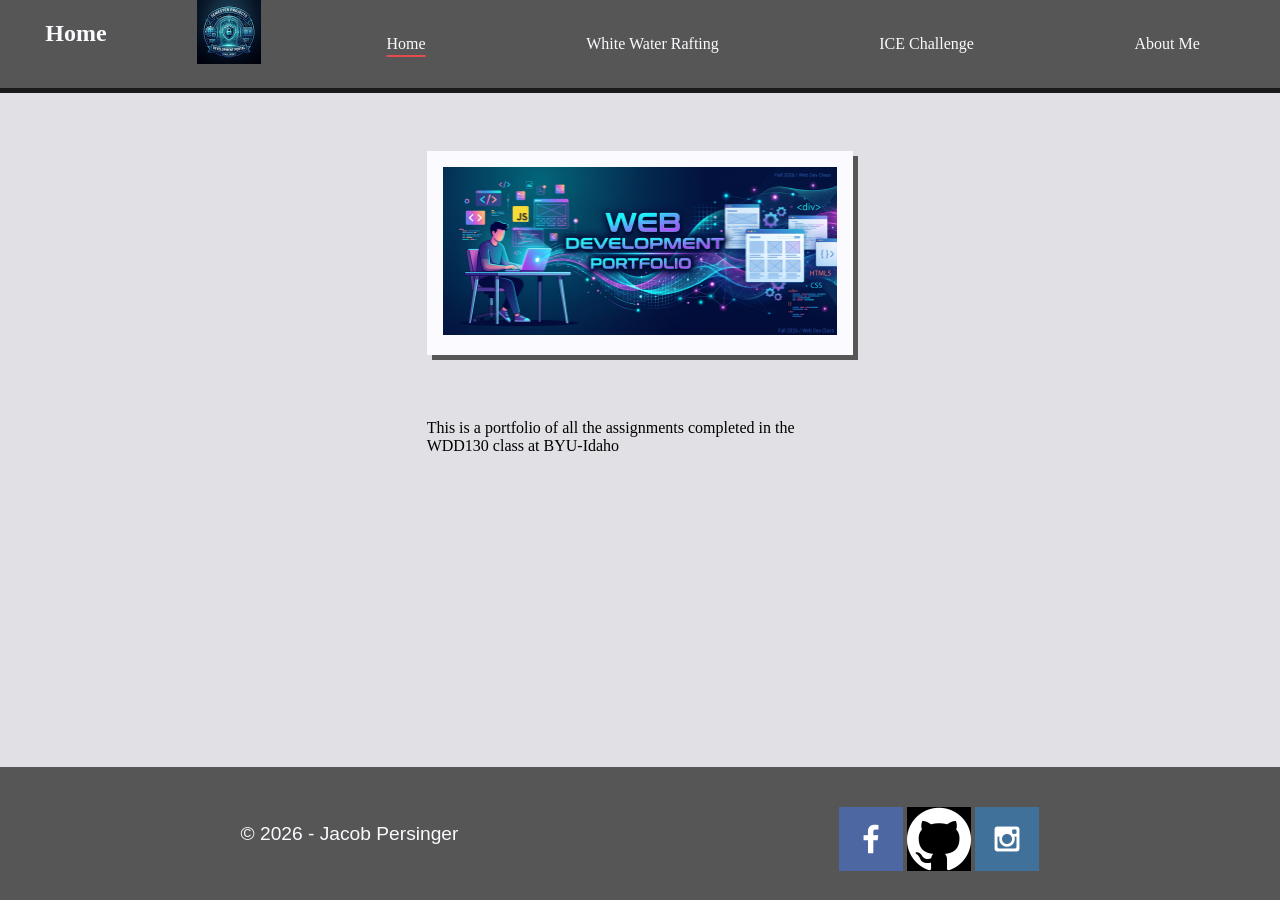
<file: index.html>
<!DOCTYPE html>
<html lang="en">
<head>
    <meta charset="UTF-8">
    <meta name="viewport" content="width=device-width, initial-scale=1.0">
    <title>Portal Page</title>
    <link rel="preconnect" href="https://fonts.googleapis.com">
    <link rel="preconnect" href="https://fonts.gstatic.com" crossorigin>
    <link href="https://fonts.googleapis.com/css2?family=Plus+Jakarta+Sans:ital,wght@0,200..800;1,200..800&family=Space+Grotesk:wght@300..700&display=swap" rel="stylesheet">
    <link href="styles/styles.css" rel="stylesheet">
<body>
    <header>
        <nav>
            <h2>Home</h2>
            <img id="logo" src="../images/logo.jpg">
            <a id="home" href="../index.html" class="active">Home</a>
            <a id="wwr" href="../wwr/index.html">White Water Rafting</a>
            <a id="ice" href="../ice/ice.html">ICE Challenge</a>
            <a id="about">About Me</a>
        </nav>
    </header>
    <main>
        <div class="home-photo">
            <img id="main_photo" src="images/main_image.jpg">
        </div>
        <p>
            This is a portfolio of all the assignments completed in the WDD130 class at BYU-Idaho
        </p>
    </main>
    <footer>
        <p>&copy; 2026 - Jacob Persinger</p>
        <!-- <p><a href="site-plan-rafting.html" target="_blank">Site Plan</a></p>
        <p><a href="contactus.html" target="_blank">Contact Us</a></p> -->
        <div class="social">
            <a href="https://facebook.com" target="_blank">
                <img src="images/facebook.png" alt="fb icon">
            </a>
            <a href="https://github.com/Daringduck051" target="_blank">
                <img src="images/github.png" alt="GitHub icon">
            </a>
            <a href="https://instagram.com" target="_blank">
                <img src="images/instagram.png" alt="instagram icon">
            </a>
        </div>
    </footer>
</body>
</html>
</file>
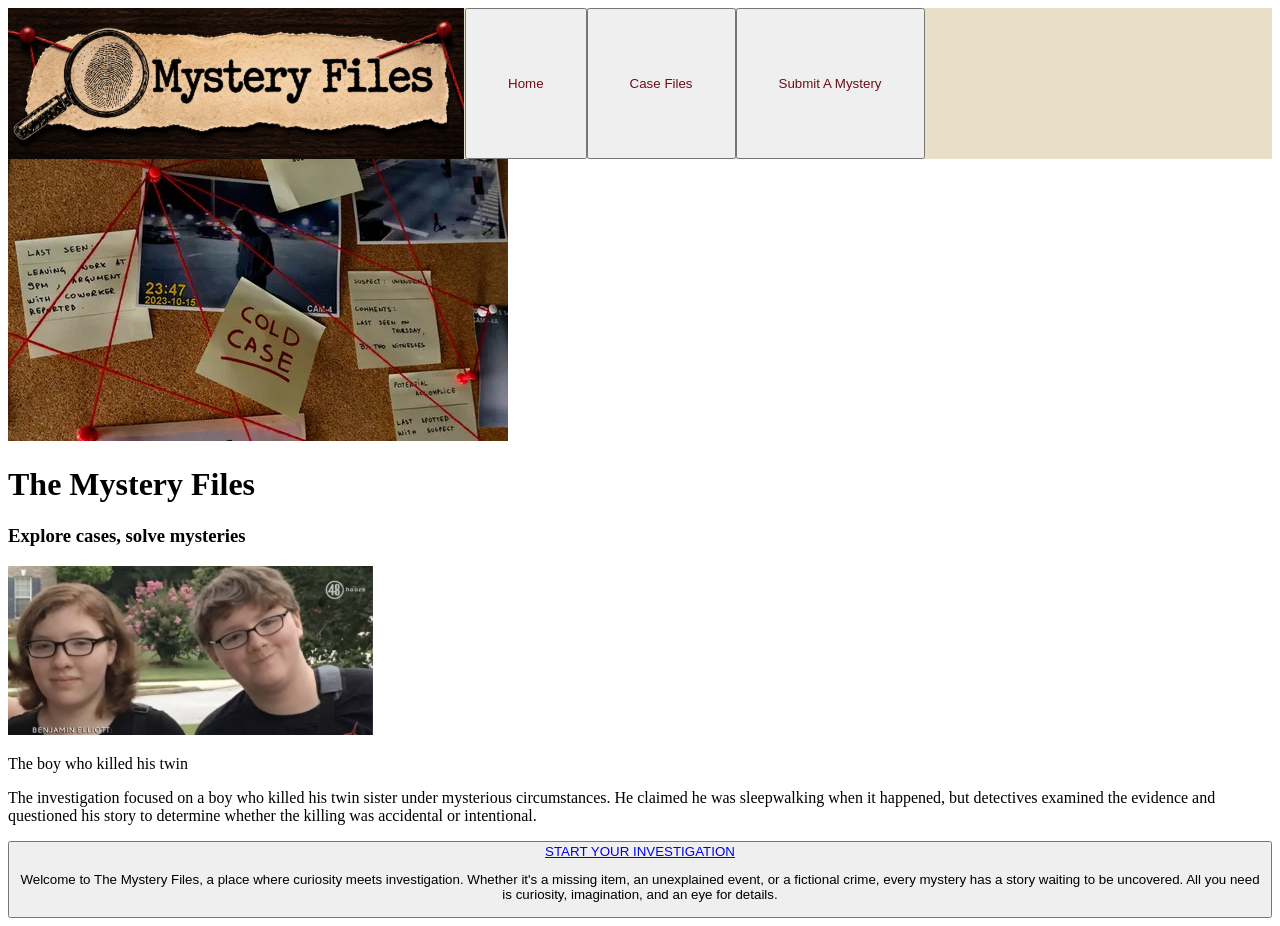
<file: ameteku/index.html>
<!DOCTYPE html>
<html lang="en">
<head>
    <meta charset="UTF-8">
    <meta name="viewport" content="width=device-width, initial-scale=1.0">
    <title>Mystery Files - Home</title>
    <link href="styles/styles.css" rel="stylesheet">
</head>
<body>
    <header>
        <nav>
            <img id="logo" src="images/logo.png" alt="Mystery Files Logo">
            <button>
                <a href="index.html">Home</a>
            </button>
            <button>
                <a href="file.html">Case Files</a>
            </button>
            <button>
                <a href="submit.html">Submit A Mystery</a>
            </button>
        </nav>
    </header>
    <main>
        <div id="hero">
            <img src="images/board.png">
            <h1>
                The Mystery Files
            </h1>
            <h3>
                Explore cases, solve mysteries
            </h3>
        </div>
        <img src="images/missing.png">
        <p>The boy who killed his twin</p>
        <p>The investigation focused on a boy who killed his twin sister under mysterious circumstances. He claimed he was sleepwalking when it happened, but detectives examined the evidence and questioned his story to determine whether the killing was accidental or intentional.</p>

    </main>
    <footer>
        <button>
            <a href="submit.html">
                START YOUR INVESTIGATION
            </a>
            <p>Welcome to The Mystery Files, a place where curiosity meets investigation. Whether it's a missing item, an unexplained event, or a fictional crime, every mystery has a story waiting to be uncovered. All you need is curiosity, imagination, and an eye for details.</p>
        </button>
    </footer>
</body>
</html>
</file>
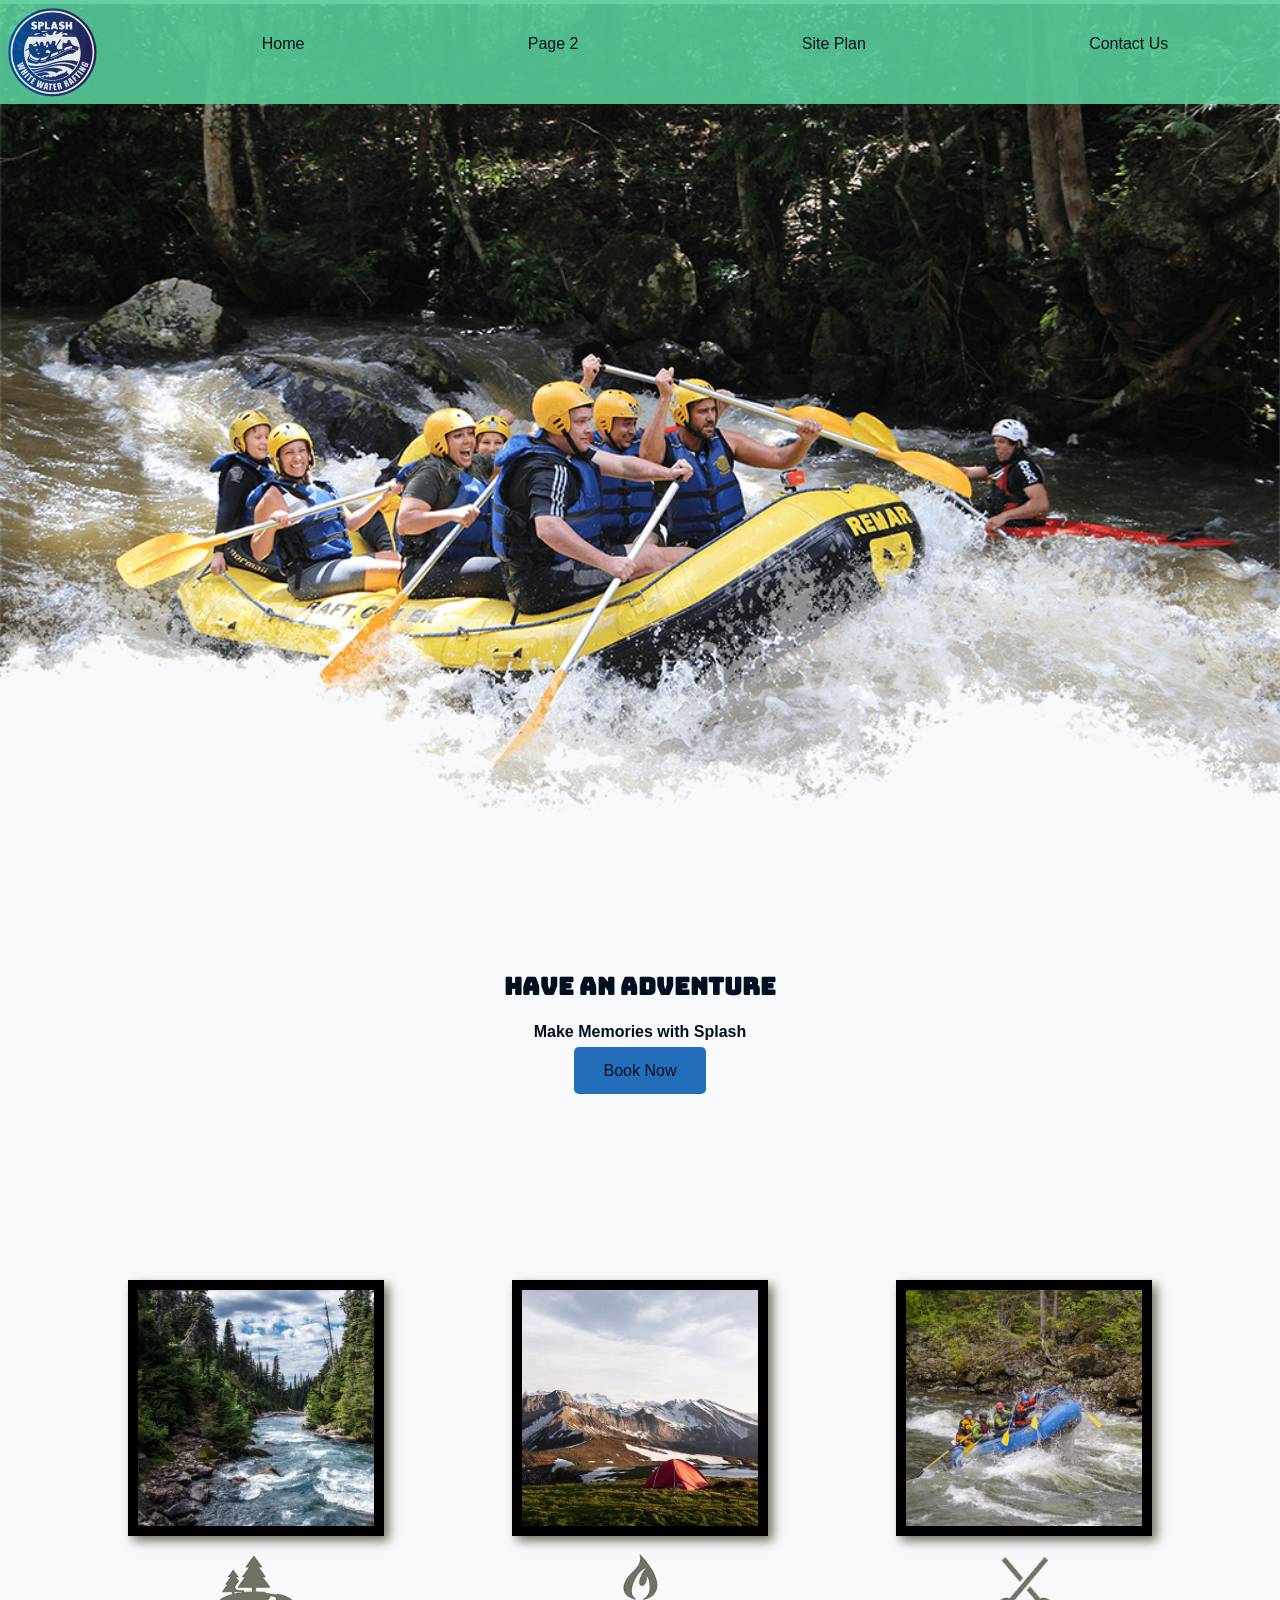
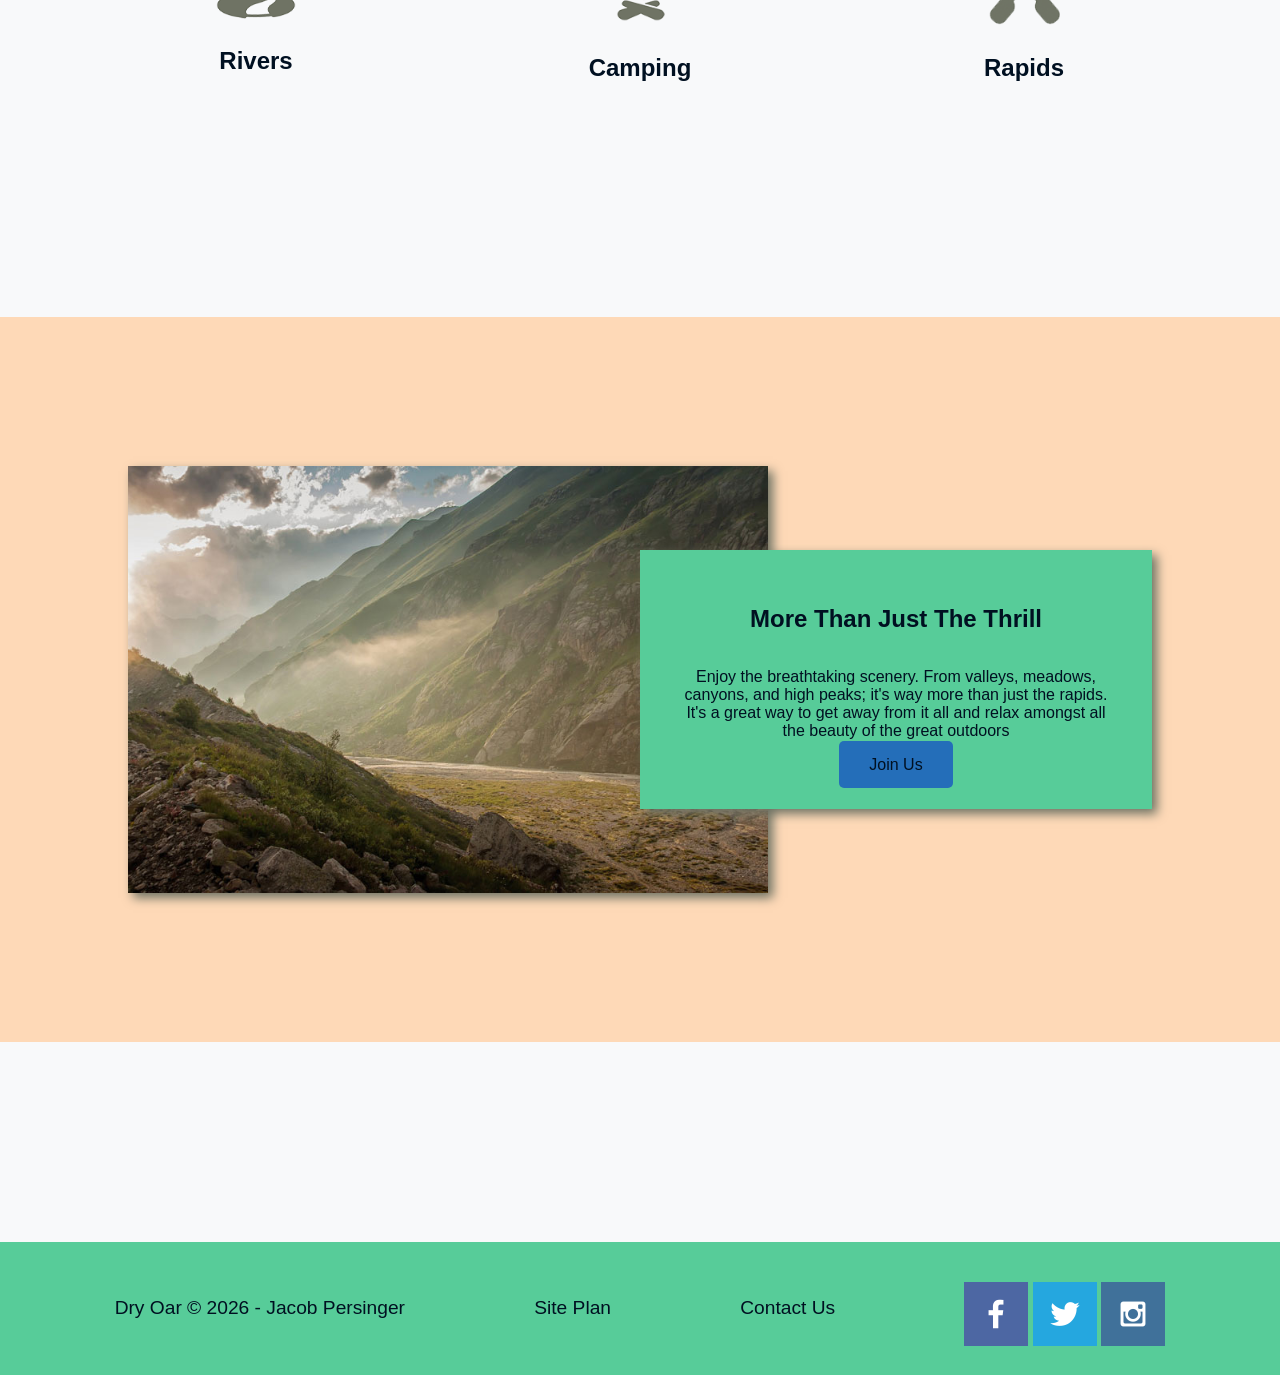
<file: wwr/index.html>
<!DOCTYPE html>
<html lang="en">
<head>
    <meta charset="UTF-8">
    <meta name="viewport" content="width=device-width, initial-scale=1.0">
    <link rel="preconnect" href="https://fonts.googleapis.com">
    <link rel="preconnect" href="https://fonts.gstatic.com" crossorigin>
    <link href="https://fonts.googleapis.com/css2?family=Bungee&display=swap" rel="stylesheet">
    <link rel="stylesheet" href="styles/styles.css">
    <title>Splash | Home</title>
</head>
    <body>
        <div id="content">
            <header>
                <a href="index.html" id="logo_link"><img class="logo" src="images/logo.png" alt="Splash logo"></a>
                <nav>
                    <a href="index.html" target="_blank">Home</a>
                    <a href="#" target="_blank">Page 2</a>
                    <a href="site-plan-rafting.html" target="_blank">Site Plan</a>
                    <a href="contactus.html" target="_blank">Contact Us</a>
                </nav>
            </header>

            <div id="hero">
                <div id="hero-box">
                    <img id="hero-img" src="images/hero.png" alt="People enjoying white water rafting">
                </div>
                <section id="hero-msg">
                    <h1 class="home-title">Have An Adventure</h1>
                    <h4>Make Memories with Splash</h4>
                    <div class="button-box">
                        <a class="book" href="contactus.html" target="_blank">Book Now</a>
                    </div>
                </section>
            </div>

            <main class="home-grid">
                <section class="rivers-card">
                    <img class="card-img" src="images/rivers.jpg" alt="river in forest">
                    <img class="icon" src="images/river_icon.png" alt="river icon">
                    <h2>Rivers</h2>
                </section>
                <section class="camping-card">
                    <img class="card-img" src="images/camping.jpg" alt="tents in mountains">
                    <img class="icon" src="images/fire_icon.png" alt="fire icon">
                    <h2>Camping</h2>
                </section>
                <section class="rapids-card">
                    <img class="card-img" src="images/rapids.jpg" alt="rafting boat">
                    <img class="icon" src="images/oars.png" alt="oars icon">
                    <h2>Rapids</h2>
                </section>
                <div id="background"></div>
                <img class="mountains" src="images/mountains.jpg" alt="Misty mountains">
                <section class="msg">
                    <h2>More Than Just The Thrill</h2>
                    <p>Enjoy the breathtaking scenery. From valleys, meadows, canyons, and high peaks; it's way more than just the rapids. It's a great way to get away from it all and relax amongst all the beauty of the great outdoors</p>
                    <a class="join" href="river.html">Join Us</a>
                </section>
            </main>

            <footer>
                <p>Dry Oar &copy; 2026 - Jacob Persinger</p>
                <p><a href="site-plan-rafting.html" target="_blank">Site Plan</a></p>
                <p><a href="contactus.html" target="_blank">Contact Us</a></p>
                <div class="social">
                    <a href="https://facebook.com" target="_blank">
                        <img src="images/facebook.png" alt="fb icon">
                    </a>
                    <a href="https://twitter.com" target="_blank">
                        <img src="images/twitter.png" alt="twitter icon">
                    </a>
                    <a href="https://instagram.com" target="_blank">
                        <img src="images/instagram.png" alt="instagram icon">
                    </a>
                </div>
            </footer>
        </div>
    </body>
</html>
</file>
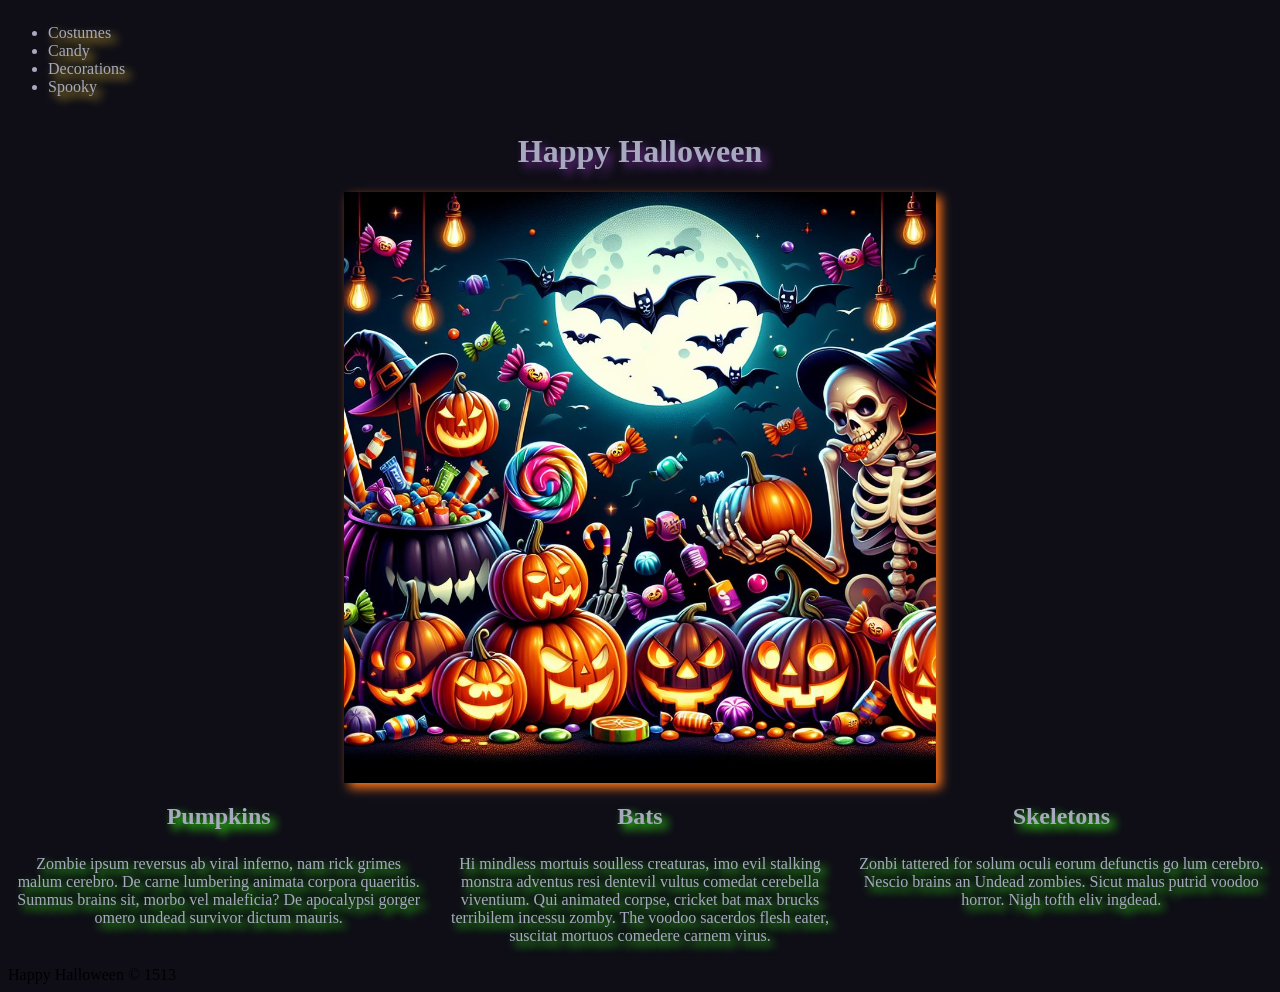
<file: ice/halloween/index.html>
<!-- For this activity you are not allowed to change
 the HTML code, only the CSS -->

<!DOCTYPE html>
<html lang="en">

<head>
    <meta charset="UTF-8">
    <meta name="viewport" content="width=device-width, initial-scale=1.0">
    <title>Document</title>
    <link rel="stylesheet" href="styles/styles.css">
</head>

<body>
    <div id="wrapper">
        <header>
            <nav>
                <ul>
                    <li>Costumes</li>
                    <li>Candy</li>
                    <li>Decorations</li>
                    <li>Spooky</li>
                </ul>
            </nav>
        </header>
        <main>
            <h1>Happy Halloween</h1>
            <img src="images/halloween.png">
            <section>
                <h2>Pumpkins</h2>
                <p>Zombie ipsum reversus ab viral inferno, nam rick grimes
                    malum cerebro. De carne lumbering animata corpora quaeritis.
                    Summus brains sit​​, morbo vel maleficia? De apocalypsi gorger
                    omero undead survivor dictum mauris. </p>
            </section>
            <section>
                <h2>Bats</h2>
                <p>Hi mindless mortuis soulless
                    creaturas, imo evil stalking monstra adventus resi dentevil vultus
                    comedat cerebella viventium. Qui animated corpse, cricket bat max
                    brucks terribilem incessu zomby. The voodoo sacerdos flesh eater,
                    suscitat mortuos comedere carnem virus.</p>
            </section>
            <section>
                <h2>Skeletons</h2>
                <p>Zonbi tattered for solum oculi
                    eorum defunctis go lum cerebro. Nescio brains an Undead zombies. Sicut
                    malus putrid voodoo horror. Nigh tofth eliv ingdead.</p>
            </section>
        </main>
        <footer>
            Happy Halloween &copy; 1513
        </footer>
    </div>
</body>

</html>
</file>
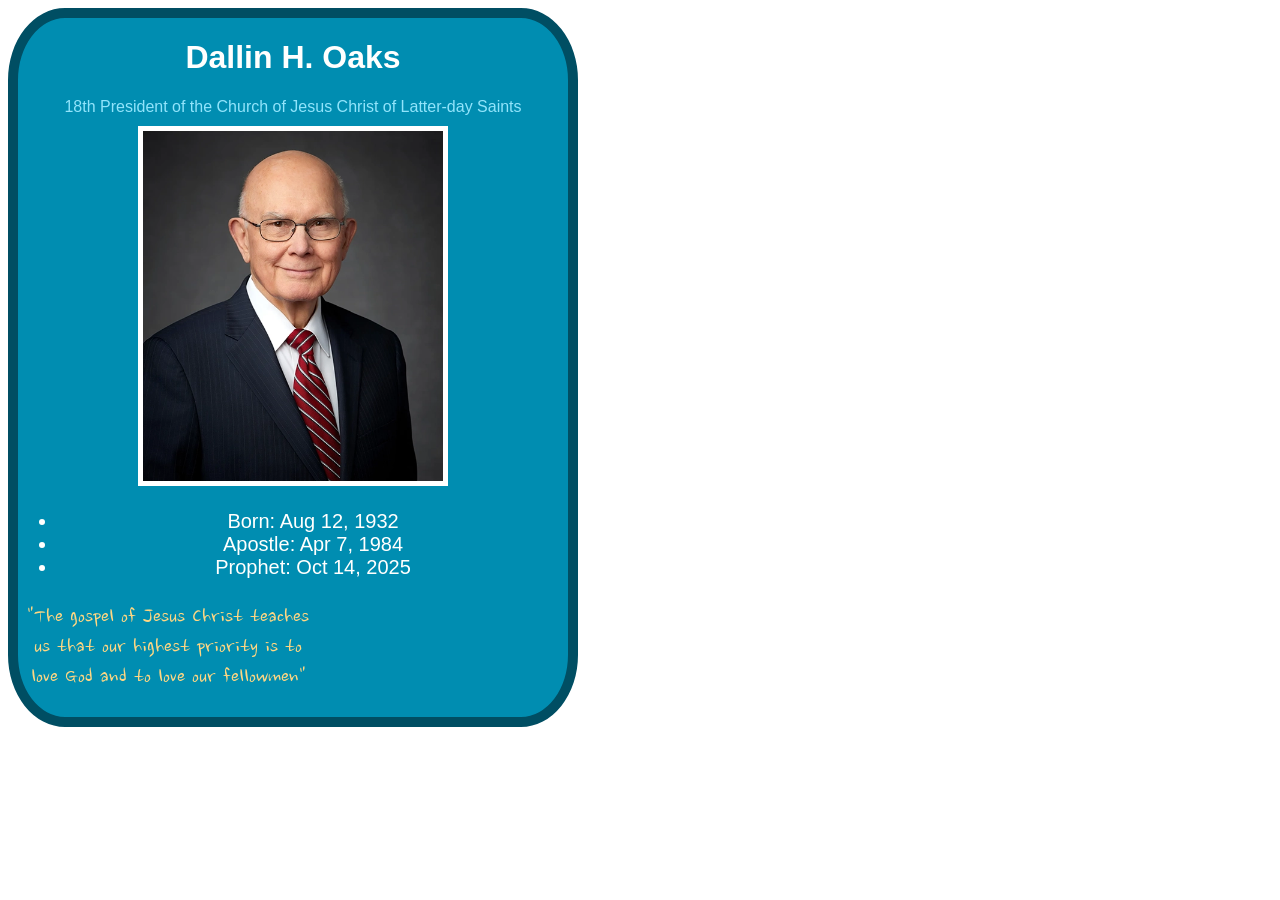
<file: ice/prophet_cards/index.html>
<!DOCTYPE html>
<html lang="en">
<head>
    <meta charset="UTF-8">
    <meta name="viewport" content="width=device-width, initial-scale=1.0">
    <title>Dallin H. Oaks</title>
    <link rel="preconnect" href="https://fonts.googleapis.com">
    <link rel="preconnect" href="https://fonts.gstatic.com" crossorigin>
    <link href="https://fonts.googleapis.com/css2?family=Nanum+Brush+Script&display=swap" rel="stylesheet">
    <link href="styles/styles.css" rel="stylesheet">
</head>
<body>
    <main>
        <div id="card">
            <h1 id="title">Dallin H. Oaks</h1>
            <a id="subtitle" href="https://churchofjesuschrist.org" target="_blank">18th President of the Church of Jesus Christ of Latter-day Saints</a>
            <img src="dallin_oaks.jpg">
            <ul id="list">
                <li>Born: Aug 12, 1932</li>
                <li>Apostle: Apr 7, 1984</li>
                <li>Prophet: Oct 14, 2025</li>
            </ul>
            <p id="quote">"The gospel of Jesus Christ teaches us that our highest priority is to love God and to love our fellowmen"</p>
        </div>
    </main>
</body>
</html>
</file>
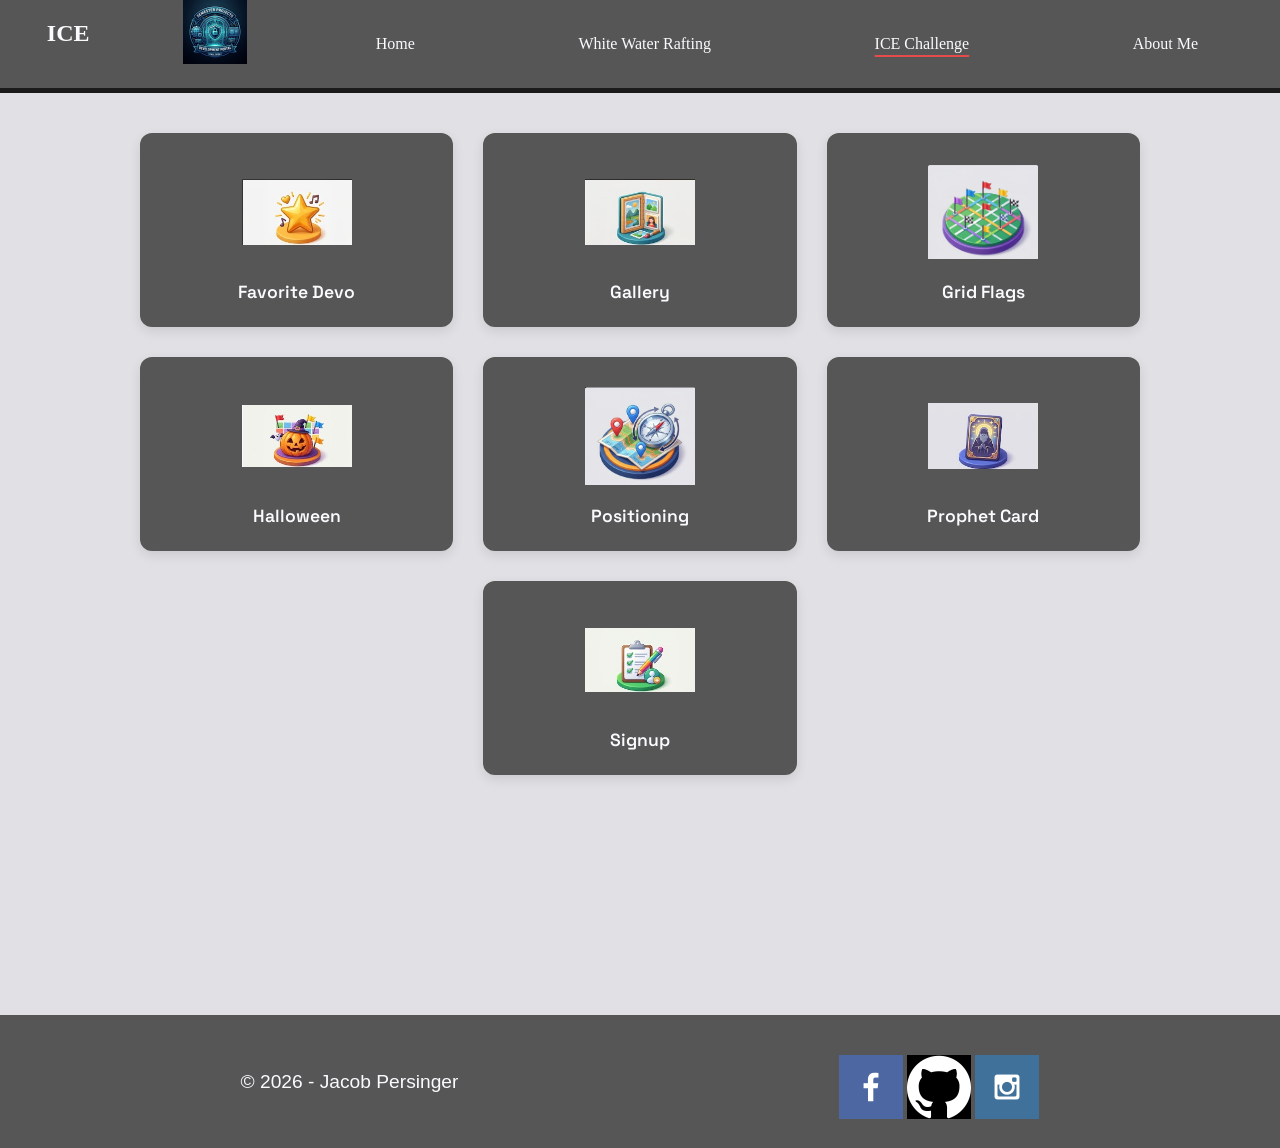
<file: ice/ice.html>
<!DOCTYPE html>
<html lang="en">
<head>
    <meta charset="UTF-8">
    <meta name="viewport" content="width=device-width, initial-scale=1.0">
    <title>Portal Page</title>
    <link rel="preconnect" href="https://fonts.googleapis.com">
    <link rel="preconnect" href="https://fonts.gstatic.com" crossorigin>
    <link href="https://fonts.googleapis.com/css2?family=Plus+Jakarta+Sans:ital,wght@0,200..800;1,200..800&family=Space+Grotesk:wght@300..700&display=swap" rel="stylesheet">
    <link href="styles.css" rel="stylesheet">
<body>
    <header>
        <nav>
            <h2>ICE</h2>
            <img id="logo" src="../images/logo.jpg">
            <a id="home" href="../index.html">Home</a>
            <a id="wwr" href="../wwr/index.html">White Water Rafting</a>
            <a id="ice" href="../ice/ice.html" class="active">ICE Challenge</a>
            <a id="about">About Me</a>
        </nav>
    </header>
    <main>
        <div id="iceBtn">
            <button id="devo">
                <a href="favorite_devo/favdevo.html">
                    <img src="../images/devo.png">
                    Favorite Devo
                </a>
            </button>
            <button id="gallery">
                <a href="gallery/gallery.html">
                    <img src="../images/gallery.png">
                    Gallery
                </a>
            </button>
            <button id="flags">
                <a href="grid_flags/flags.html">
                    <img src="../images/flags.png">
                    Grid Flags
                </a>
            </button>
            <button id="halloween">
                <a href="halloween/index.html">
                    <img src="../images/halloween.png">
                    Halloween
                </a>
            </button>
            <button id="position">
                <a href="positioning/positioning.html">
                    <img src="../images/position.png">
                    Positioning
                </a>
            </button>
            <button id="prophet">
                <a href="prophet_cards/index.html">
                    <img src="../images/prophet.png">
                    Prophet Card
                </a>
            </button>
            <button id="signup">
                <a href="signup/signup.html">
                    <img src="../images/signup.png">
                    Signup
                </a>
            </button>
        </div>
        </main>
    <footer>
        <p>&copy; 2026 - Jacob Persinger</p>
        <!-- <p><a href="site-plan-rafting.html" target="_blank">Site Plan</a></p>
        <p><a href="contactus.html" target="_blank">Contact Us</a></p> -->
        <div class="social">
            <a href="https://facebook.com" target="_blank">
                <img src="../images/facebook.png" alt="fb icon">
            </a>
            <a href="https://github.com/Daringduck051" target="_blank">
                <img src="../images/github.png" alt="GitHub icon">
            </a>
            <a href="https://instagram.com" target="_blank">
                <img src="../images/instagram.png" alt="instagram icon">
            </a>
        </div>
    </footer>
</body>
</html>
</file>
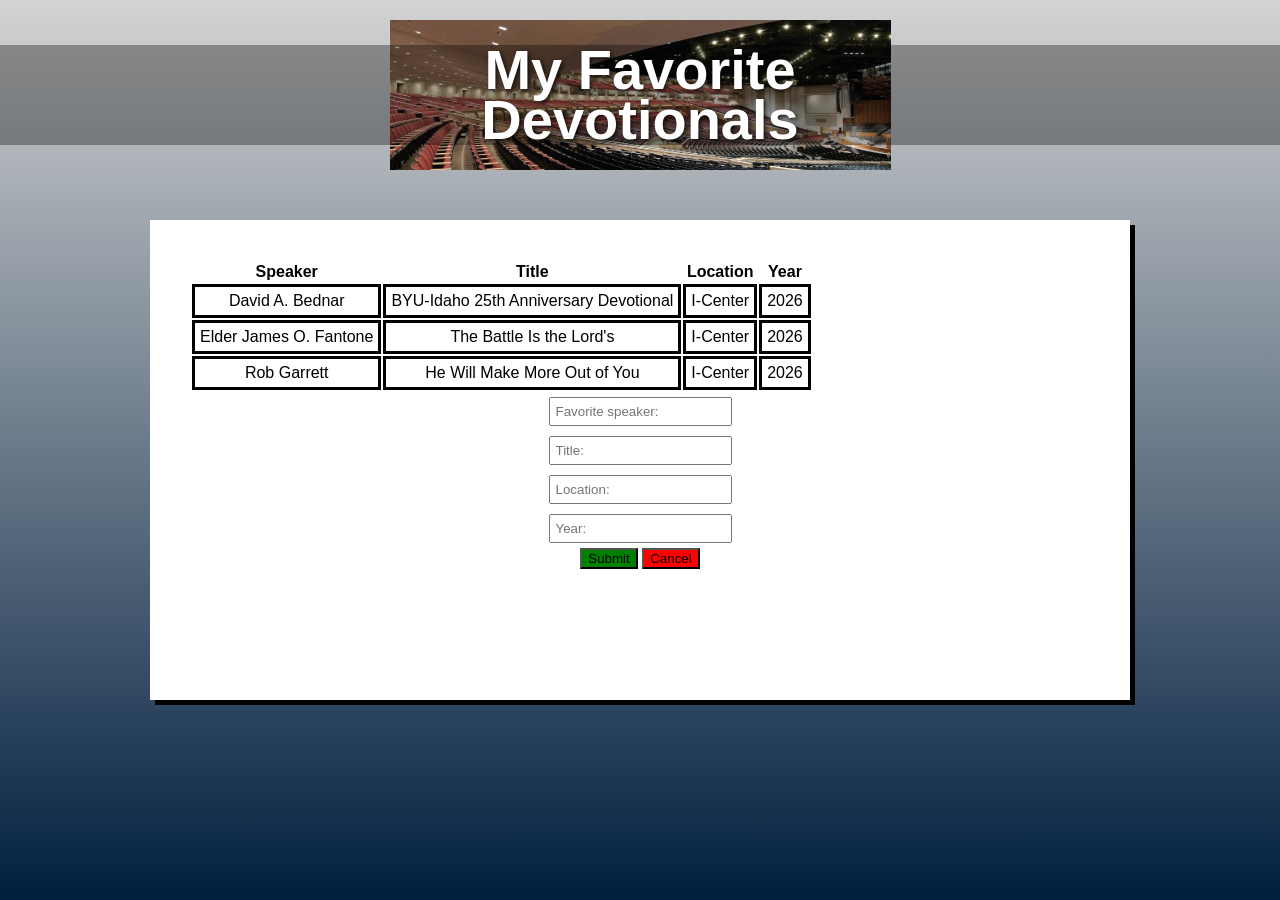
<file: ice/favorite_devo/favdevo.html>
<!DOCTYPE html>
<html lang="en">
<head>
  <meta charset="UTF-8" />
  <meta name="viewport" content="width=device-width, initial-scale=1.0"/>
  <title>My Favorite Devotionals</title>
  <link rel="stylesheet" href="styles/styles.css" />
</head>
<body>
  <div class="container">
    <header class="header">
      <div class="header-image">
        <h1>My Favorite<br>Devotionals</h1>
      </div>
    </header>
    <main>
      <div class="content-box">
        <table>
          <tr>
            <th>Speaker</th>
            <th>Title</th>
            <th>Location</th>
            <th>Year</th>
          </tr>
          <tr>
            <td>David A. Bednar</td>
            <td>BYU-Idaho 25th Anniversary Devotional</td>
            <td>I-Center</td>
            <td>2026</td>
          </tr>
          <tr>
            <td>Elder James O. Fantone</td>
            <td>The Battle Is the Lord's</td>
            <td>I-Center</td>
            <td>2026</td>
          </tr>
          <tr>
            <td>Rob Garrett</td>
            <td>He Will Make More Out of You</td>
            <td>I-Center</td>
            <td>2026</td>
          </tr>
        </table>
          <form method="dialog">
            <input type="text" id="speaker" placeholder="Favorite speaker:" required>
            <input type="text" id="title" placeholder="Title:" required>
            <input type="text" id="location" placeholder="Location:" required>
            <input type="text" id="year" placeholder="Year:" required>
            <div id="submit">
              <button class="btn" type="submit">Submit</button>
              <button class="btn-cancel" type="button">Cancel</button>
            </div>
          </form>
      </div>
    </main>
  </div>
</body>
</html>
</file>
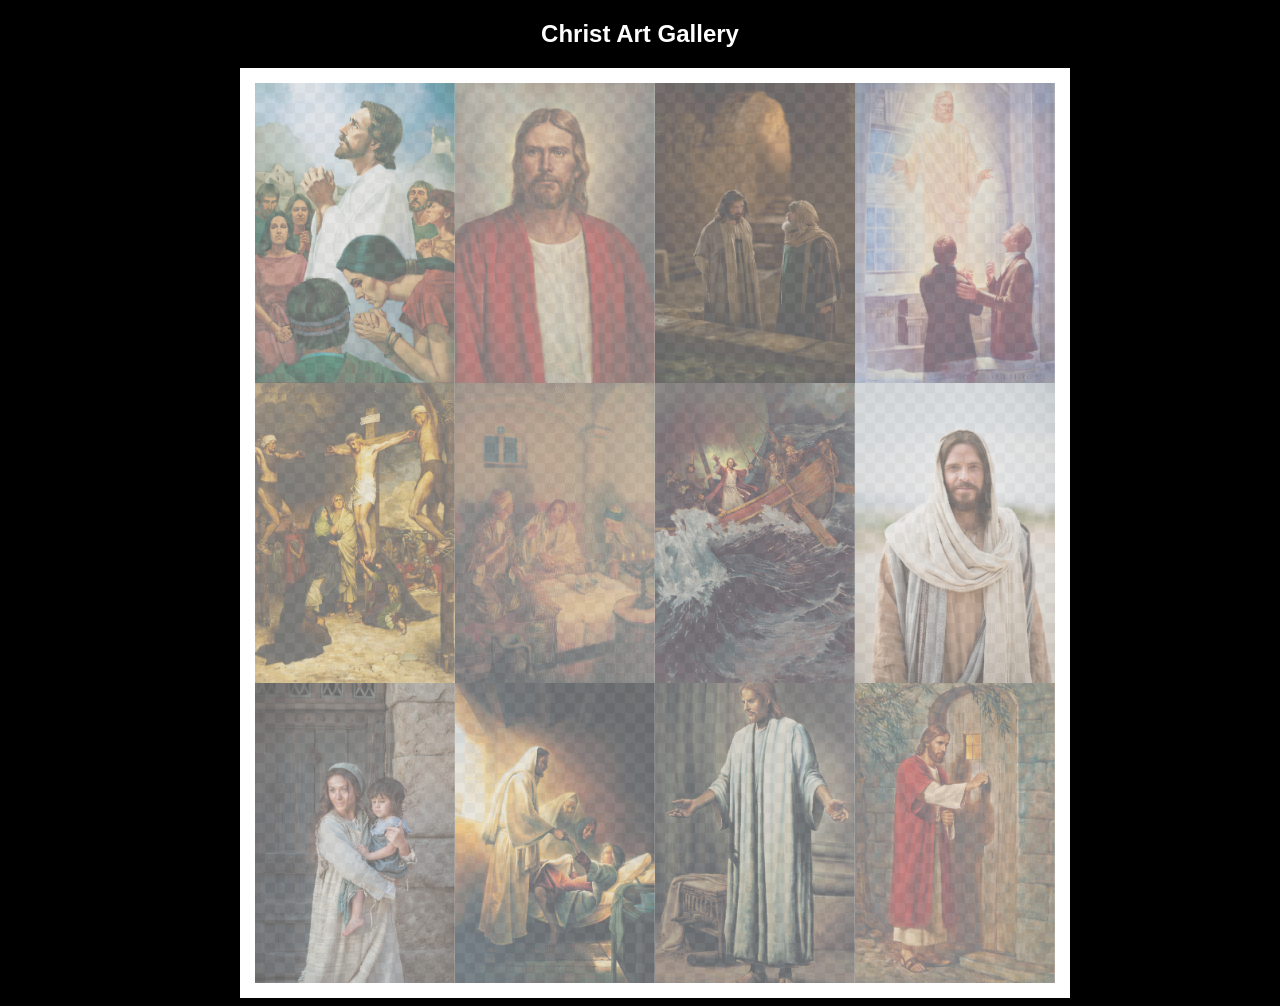
<file: ice/gallery/gallery.html>
<!DOCTYPE html>
<html lang="en">
<head>
    <meta charset="UTF-8">
    <meta name="viewport" content="width=device-width, initial-scale=1.0">
    <title>Images of Christ</title>
    <style>
        body {
            background: black;
        }
        #wrapper{
            width: 800px;
            margin: 0 auto;
        }
        nav {
            color: white;
            text-align: center;
            font-family: Haettenschweiler, 'Arial Narrow Bold', sans-serif;
        }
        #gallery{
            display: grid;
            grid-template-columns: 200px 200px 200px 200px;
            border: 15px solid rgb(255, 255, 255);
            width: 100%;
            background-color: #ddd;
            background-image:
                linear-gradient(45deg, #ccc 26%, transparent 26%), 
                linear-gradient(135deg, #ccc 26%, transparent 26%),
                linear-gradient(45deg, transparent 75%, #ccc 75%),
                linear-gradient(135deg, transparent 75%, #ccc 75%);
            background-size: 20px 20px; /* Must be a square */
            background-position: 0 0, 10px 0, 10px -10px, 0px 10px; 
            
        }
        #gallery a {
            cursor: url('images/christus.png'), pointer;
        }
        #gallery img {
            width: 200px;
            height: 300px;
            opacity:50%;
            display:block;
        }
        #gallery img:hover{
            opacity: 100%;
        }
    </style>
</head>
<body>
    <div id="wrapper">
        <nav>
            <h1>Christ Art Gallery</h1>
        </nav>
        <main>
            <div id="gallery">
                <a href="images/big/img1.png"><img src="images/small/img1.png" alt="huge file size" ></a>
                <a href="images/big/img2.png"><img src="images/small/img2.png" alt="huge file size" ></a>
                <a href="images/big/img3.png"><img src="images/small/img3.png" alt="huge file size" ></a>
                <a href="images/big/img4.png"><img src="images/small/img4.png" alt="huge file size" ></a>
                <a href="images/big/img5.png"><img src="images/small/img5.png" alt="huge file size" ></a>
                <a href="images/big/img6.png"><img src="images/small/img6.png" alt="huge file size" ></a>
                <a href="images/big/img7.png"><img src="images/small/img7.png" alt="huge file size" ></a>
                <a href="images/big/img8.png"><img src="images/small/img8.png" alt="huge file size" ></a>
                <a href="images/big/img9.png"><img src="images/small/img9.png" alt="huge file size" ></a>
                <a href="images/big/img10.png"><img src="images/small/img10.png" alt="huge file size" ></a>
                <a href="images/big/img11.png"><img src="images/small/img11.png" alt="huge file size" ></a>
                <a href="images/big/img12.png"><img src="images/small/img12.png" alt="huge file size" ></a>
            </div>
        </main>
    </div>
</body>
</html>
</file>
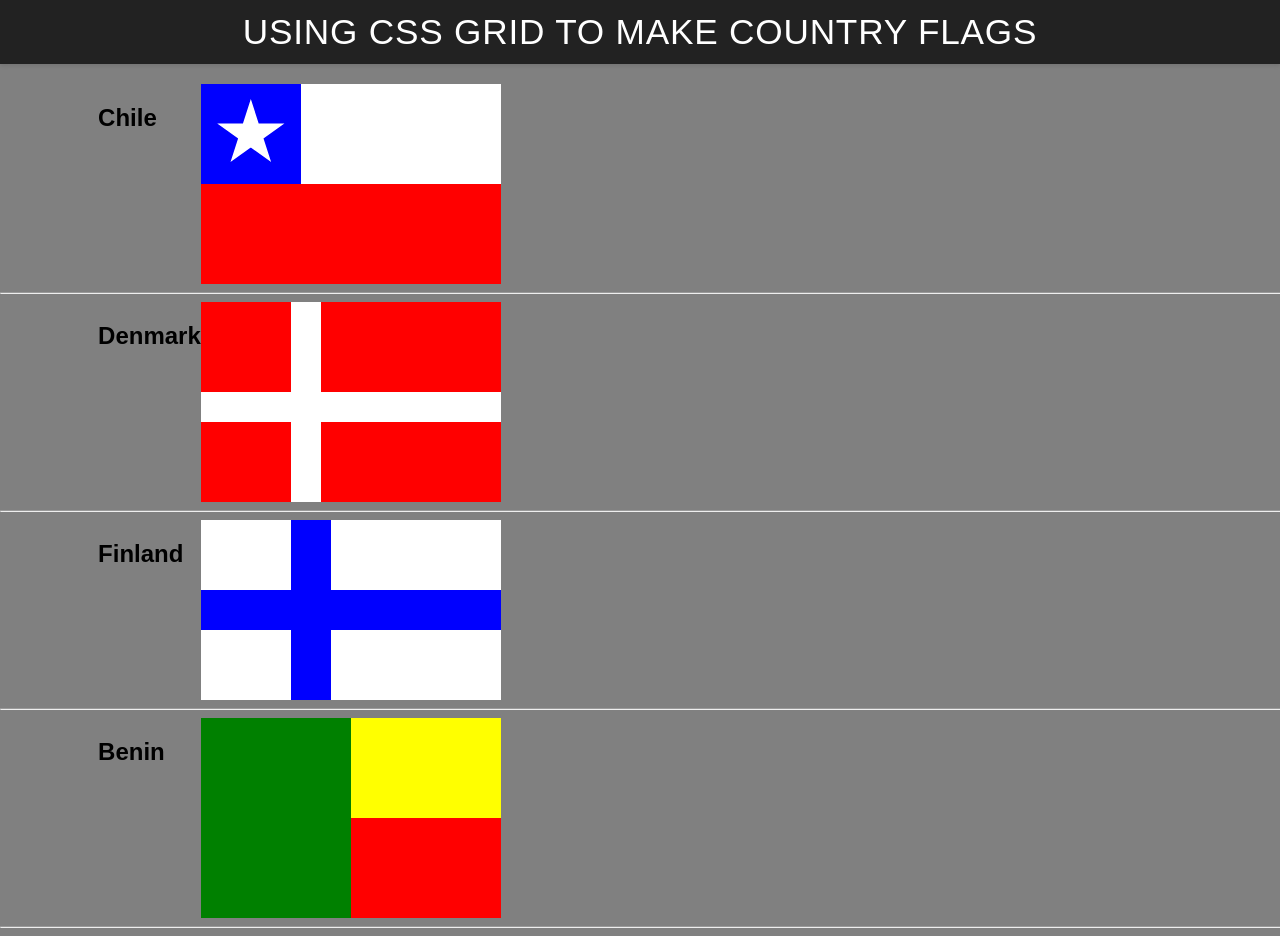
<file: ice/grid_flags/flags.html>
<!DOCTYPE html>
<html lang="en">

<head>
    <meta charset="UTF-8">
    <meta name="viewport" content="width=device-width, initial-scale=1.0">
    <title>Flag</title>
    <link href="flags.css" rel="stylesheet">
</head>

<body>
    <header>
        <h1>Using CSS Grid to make Country Flags</h1>
    </header>
    <main>
        <h2>Chile</h2>
        <div id="chile">
            <div id="blue">
                <div class="star"></div>
            </div>
            <div id="white"></div>
            <div id="red"></div>
        </div>
        <hr>

        <h2>Denmark</h2>
        <div id="denmark">
            <div id="dred1"></div>
            <div id="dred2"></div>
            <div id="dred3"></div>
            <div id="dred4"></div>
        </div>
        <hr>

        <h2>Finland</h2>
        <div id="finland">
            <div id="fwhite1"></div>
            <div id="fwhite2"></div>
            <div id="fwhite3"></div>
            <div id="fwhite4"></div>
        </div>
        <hr>

        <h2>Benin</h2>
        <div id="benin">
            <div id="bgreen"></div>
            <div id="byellow"></div>
            <div id="bred"></div>
        </div>
        <hr>
    </main>
</body>

</html>
</file>
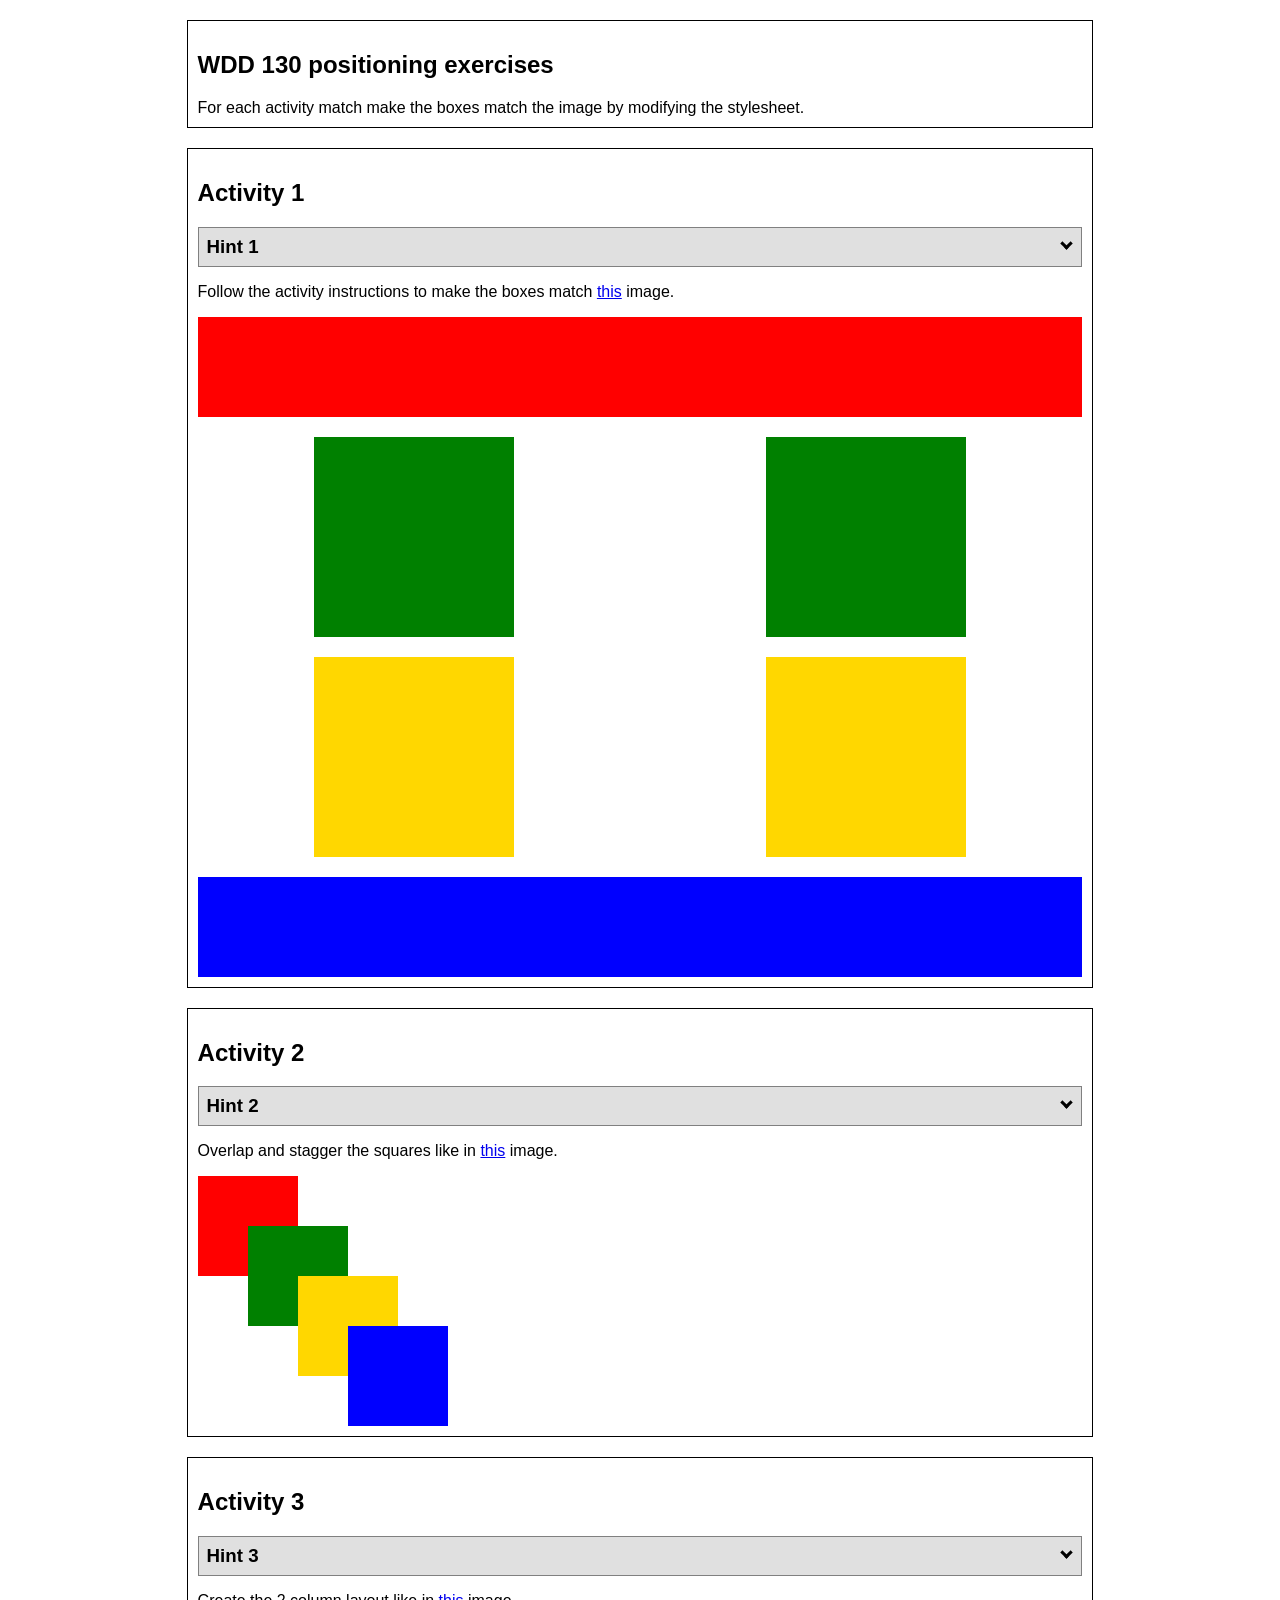
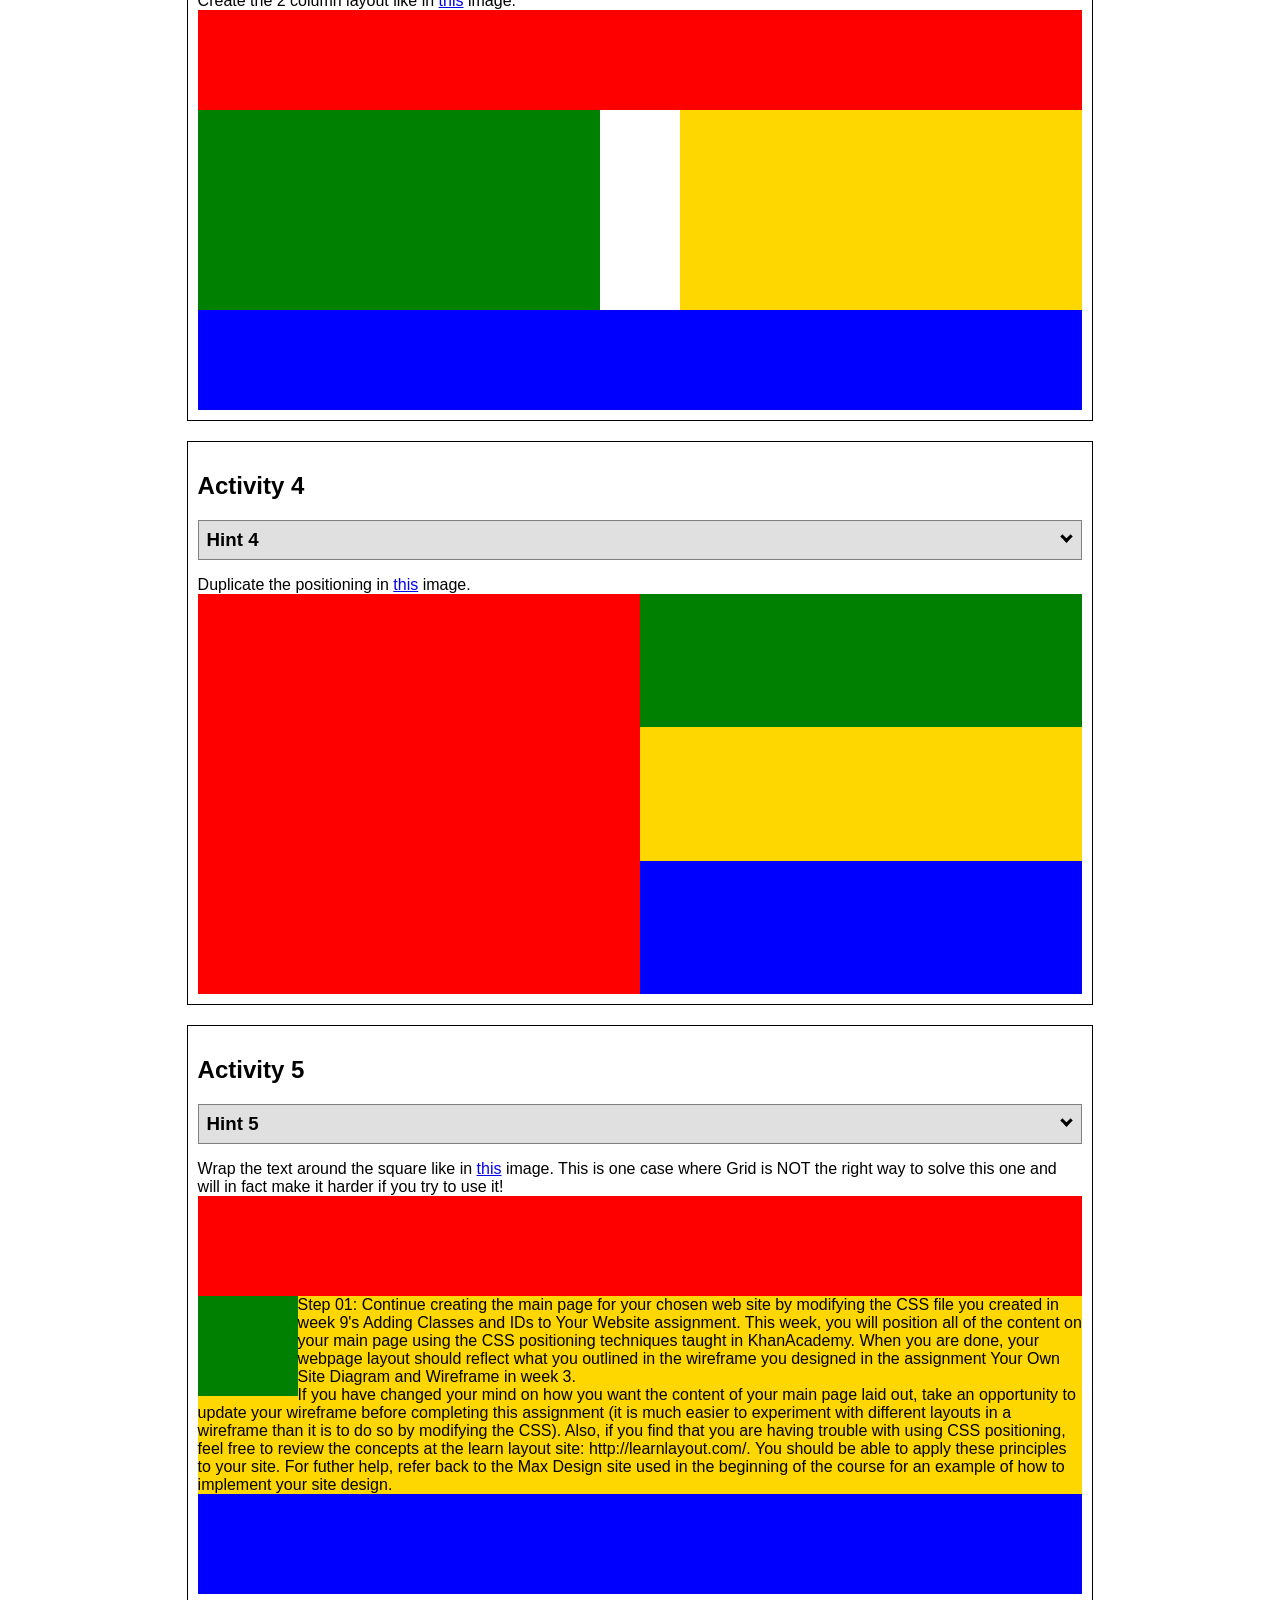
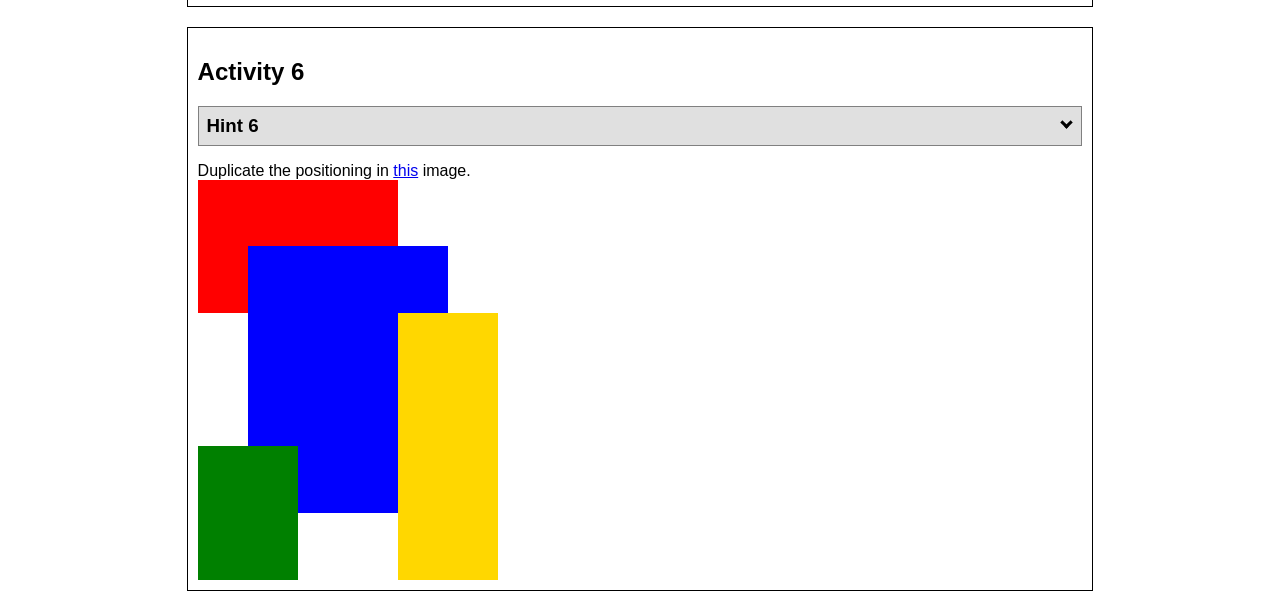
<file: ice/positioning/positioning.html>
<!DOCTYPE html>
<html lang="en">
  <head>
    <!-- HTML - Name: positioning.html -->
    <title>Positioning Activity</title>
    <link rel="stylesheet" type="text/css" href="positionstyles.css" />
  </head>
  <body>
    <div class="activity">
      <h2>WDD 130 positioning exercises</h2>
      For each activity match make the boxes match the image by modifying the stylesheet.</div>
    <div class="activity">
      <h2>Activity 1</h2>
      <section class="hint"><input type="checkbox" ><i></i> <h3>Hint 1</h3><div><p>Use the activity instructions for the firt activity</a></p></div></section>
      <p>Follow the activity instructions to make the boxes match  <a href="images/example1.png" target="_blank">this</a> image.</p>
      <div class="content1" >
        <div class="red1" ></div>
        <div class="green1" ></div>
        <div class="green1" ></div>
        <div class="yellow1"></div>
        <div class="yellow1"></div>
        <div class="blue1"></div>
      </div>
    </div>
    <div class="activity">
      <h2>Activity 2</h2>
      <section class="hint"><input type="checkbox" > <h3>Hint 2</h3><i></i><div>
      <ul>
      <li>grid-template-columns: 50px 50px 50px 50px 50px </li></ul></div></section>
      <p>Overlap and stagger the squares like in <a href="images/example2.png" target="_blank">this</a> image.</p>
      <div class="content2" >
        <div class="red2" ></div>
        <div class="green2" ></div>
        <div class="yellow2"></div>
        <div class="blue2"></div>
      </div>
    </div>
    <div class="activity">
      <h2>Activity 3</h2>
      <section class="hint"><input type="checkbox" > <h3>Hint 3</h3><i></i><div><p>This one is going to be best solved with CSS Grid. Remember to make the boxes the right width first...then start moving them around. </p><h4>Properties used:</h4><ul><li>display:grid;</li><li>grid-template-columns:</li><li>grid-column-gap:</li>
        <li>grid-column:</li>  </ul></div></section>
      Create the 2 column layout like in <a href="images/example3.png" target="_blank">this</a>  image.
      <div class="content3" >
        <div class="red3" ></div>
        <div class="green3" ></div>
        <div class="yellow3"></div>
        <div class="blue3"></div>
      </div>
    </div>
    <div class="activity">
      <h2>Activity 4</h2>
      <section class="hint"><input type="checkbox" > <h3>Hint 4</h3><i></i><div><p>For the others we have been primarily concerned with width. For this one you will need to adjust height as well. </p><h4>Properties used:</h4><ul><li>display:grid;</li><li>grid-template-columns:</li><li>grid-row:</li></ul></div></section>
      Duplicate the positioning in <a href="images/example4.png" target="_blank">this</a> image. 
      <div class="content4" >
        <div class="red4" ></div>
        <div class="green4" ></div>
        <div class="yellow4"></div>
        <div class="blue4"></div>
      </div>
    </div>

    <div class="activity">
      <h2>Activity 5</h2>
      <section class="hint"><input type="checkbox" > <h3>Hint 5</h3><i></i><div><p>Grid is <strong>not</strong> the right way to do this.  In fact there is only one way to really do that...and that is with float. Remember that we float the thing we want the text to wrap around.  Also remember to start by making all the shapes the right size and shape.</p><h4>Properties used:</h4><ul><li>float: left;</li></ul></div></section>
      Wrap the text around the square like in <a href="images/example5.png" target="_blank">this</a> image. This is one case where Grid is NOT the right way to solve this one and will in fact make it harder if you try to use it!
      <div class="content5" >
        <div class="red5" ></div>
        <div class="green5" ></div>
        <div class="yellow5">Step 01: Continue creating the main page for your chosen web site by modifying the CSS file you created in week 9's Adding Classes and IDs to Your Website assignment. This week, you will position all of the content on your main page using the CSS positioning techniques taught in KhanAcademy. When you are done, your webpage layout should reflect what you outlined in the wireframe you designed in the assignment Your Own Site Diagram and Wireframe in week 3. <br />
          If you have changed your mind on how you want the content of your main page laid out, take an opportunity to update your wireframe before completing this assignment (it is much easier to experiment with different layouts in a wireframe than it is to do so by modifying the CSS). Also, if you find that you are having trouble with using CSS positioning, feel free to review the concepts at the learn layout site: http://learnlayout.com/. You should be able to apply these principles to your site. For futher help, refer back to the Max Design site used in the beginning of the course for an example of how to implement your site design.</div>
        <div class="blue5"></div>
      </div>
    </div>
    <div class="activity">
      <h2>Activity 6</h2>
      <section class="hint"><input type="checkbox" > <h3>Hint 6</h3><i></i><div><p>This one is all about visualizing the grid behind the layout. If you are having a hard time doing that first: all the sizes are even multiples of 100, and second here is another example with the lines drawn: <a href="images/example6-hint.png" target="_blank">example 6 with lines</a>. For this one you will find it easiest if you use px for the column width. You can also use <kbd>z-index</kbd> to control the element layering.    </p><h4>Properties used:</h4><ul><li>display:grid;</li><li>grid-template-columns:</li><li>grid-column:</li><li>grid-row:</li><li><a href="https://www.w3schools.com/cssref/pr_pos_z-index.asp" target="_blank">z-index:</a></li></ul></div></section>
      Duplicate the positioning in <a href="images/example6.png" target="_blank">this</a> image.
      <div class="content6" >
        <div class="red6" ></div>
        <div class="green6" ></div>
        <div class="yellow6"></div>
        <div class="blue6"></div>
      </div>
    </div>
  </body>
</html>
</file>
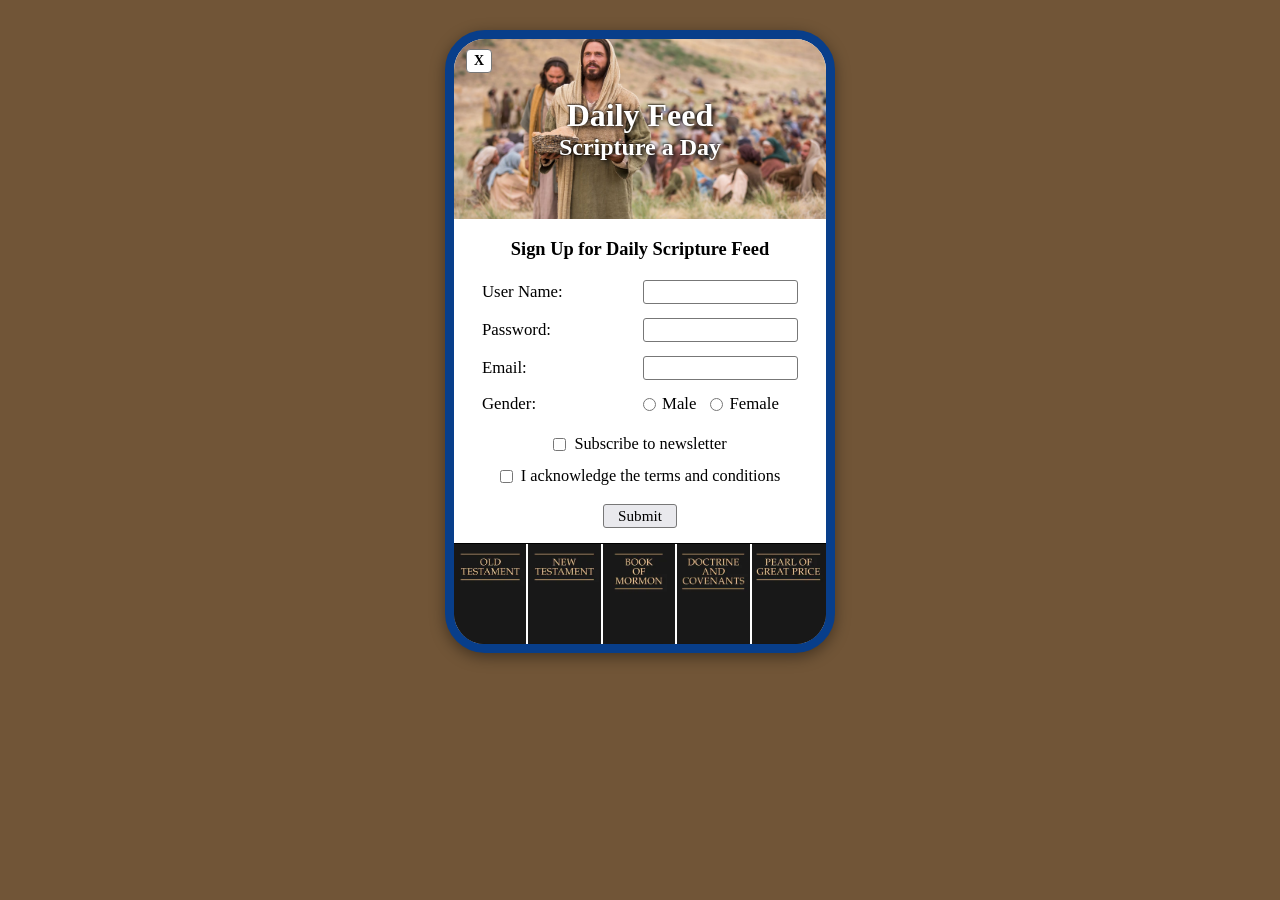
<file: ice/signup/signup.html>
<!DOCTYPE html>
<html lang="en">

<head>
    <meta charset="UTF-8">
    <meta name="viewport" content="width=device-width, initial-scale=1.0">
    <title>Daily Feed Sign Up</title>
    <link href="styles/styles.css" rel="stylesheet">
</head>

<body>
    <div id="formContainer">
        <div id="hero">
            <button type="button" id="closeBtn">X</button>
            <div class="hero-text">
                <h1>Daily Feed</h1>
                <h2>Scripture a Day</h2>
            </div>
            <img id="mainImg" src="images/jesus_feeds_5000.jpeg" alt="Daily Scripture Feed">
        </div>

        <form id="myForm">
            <h3>Sign Up for Daily Scripture Feed</h3>

            <div class="form-row">   
                <label for="username">User Name:</label>
                <input type="text" id="username" name="username" required>
            </div>

            <div class="form-row">
                <label for="password">Password:</label>
                <input type="password" id="password" name="password" required>
            </div>

            <div class="form-row">
                <label for="email">Email:</label>
                <input type="email" id="email" name="email" required>
            </div>

            <div class="form-row" id="gender-row">
                <label class="row-label">Gender:</label>
                <div class="radio-group">
                    <input type="radio" id="male" name="gender" value="male" required>
                    <label for="male">Male</label>
                    <input type="radio" id="female" name="gender" value="female" required>
                    <label for="female">Female</label>
                </div>
            </div>

            <div class="checkbox-row" id="newsletter">
                <input type="checkbox" id="newsletter-check" name="newsletter">
                <label for="newsletter-check">Subscribe to newsletter</label>
            </div>

            <div class="checkbox-row" id="terms">
                <input type="checkbox" id="conditions" name="conditions" required>
                <label for="conditions">I acknowledge the terms and conditions</label>
            </div>

            <div id="submit">
                <button type="submit">Submit</button>
            </div>
        </form>

        <div id="image">
            <img id="oldTestament" src="images/old_testament.webp" alt="Old Testament">
            <img id="newTestament" src="images/new_testament.webp" alt="New Testament">
            <img id="BOM" src="images/book_of_mormon.webp" alt="Book of Mormon">
            <img id="d&c" src="images/doctrine_and_covenants.webp" alt="Doctrine and Covenants">
            <img id="pearlOfPrice" src="images/pearl_of_great_price.webp" alt="Pearl of Great Price">
        </div>
    </div>

    <div id="output"></div>

    <script>
        // Here is some Javascript to start looking forward to wdd131
        document.getElementById("closeBtn").addEventListener("click", function () {
            document.getElementById("formContainer").style.display = "none";
         });
        const form = document.getElementById('myForm');
        const output = document.getElementById('output');

        form.addEventListener('submit', function (event) {
            event.preventDefault(); // Stop form from actually submitting

            const formData = new FormData(form);
            const entries = [];

            for (const [key, value] of formData.entries()) {
                if (key == "password") {
                    entries.push(`<strong>${key}</strong>: ${value} (you should probably encrypt the password)`);
                } else {
                    entries.push(`<strong>${key}</strong>: ${value}`);
                }
            }

            output.innerHTML = `
            <br>  
            <h3>Here is the data that would be sent to the server:</h3>
            <ul>
                ${entries.map(item => `<li>${item}</li>`).join('')}
            </ul>
            `;
                });
    </script>

</body>

</html>
</file>
<file: styles/styles.css>
body {
  display: flex;
  flex-direction: column;
  min-height: 100vh;
  margin: 0;
  background-color: #E0E0E5;
}

#logo {
    width: 5%;
    height: 5%;
}

nav {
    display: flex;
    justify-content: space-around;
    background-color: #565656;
    color: #FBFBFF;
    border-bottom: #000000ae 5px solid;
}

nav a.active {
    text-decoration: underline;
    text-decoration-color: #E54B4B;
    text-decoration-thickness: 2px;
    text-underline-offset: 6px;
}

nav a {
    text-align: center;
    color: #FBFBFF;
    text-decoration: none;
    padding: 35px;
}

nav a:hover {
    color:#E54B4B;
}

main {
    flex: 1;
    display: grid;
    grid-template-columns: 1fr 1fr 1fr;
}

.home-photo {
    justify-self: center;
    align-self: center;
    margin-top: 10px;
    grid-column: 2/3;
    background-color: #FBFBFF;
    padding: 1rem;
    box-shadow: #565656 5px 5px;
}

main p {
    grid-column: 2/3;
}

#main_photo {
    width: 100%;
    height: 100%;
}

footer {
    background-color: #565656;
    color: #FBFBFF;
    padding: 25px 50px;
    margin-top: 200px;
    display: flex;
    justify-content: space-around;
    align-items: center;
}

footer a {
    color: #565656;
    text-decoration: none;
}

footer a:hover {
    color: #E54B4B;
}

footer p {
    font-size: 1.2em;
    font-family: "Fira Sans", sans-serif;
}

footer p a:hover {
    text-decoration: underline;
}

footer .social img {
    padding-top: 15px;
}

.profile {
    display: flex;
}

.profile img {
    margin-left: 50px;
    margin-right: 10px;
    height: auto;
    width: 300px;
}

.profile p {
    margin-top: 50px;
    width: 300px;
    text-align: left;
}
</file>
<file: ameteku/styles/styles.css>
nav {
    display: flex;
    background-color: #e8dfc9;
    color: #6b0f1a;
}

nav a.active {
    text-decoration: underline;
    text-decoration-color: #E54B4B;
    text-decoration-thickness: 2px;
    text-underline-offset: 6px;
}

nav a {
    justify-self: right;
    text-align: center;
    color: #6b0f1a;
    text-decoration: none;
    padding: 35px;
}

nav a:hover {
    color:#E54B4B;
}
</file>
<file: wwr/styles/styles.css>
#content {
    max-width: 1600px;
    margin: 0 auto;
}

nav {
    display: flex;
    justify-content: space-around;
}

nav a {
    text-align: center;
    color: #001021;
    text-decoration: none;
    padding: 35px;
}

nav a:hover {
    background-color: #419772;
    color:#001021;
}

#hero-msg h1, #hero-msg h4 {
    text-align: center;
}

#hero-msg {
    margin-top: 100px;
    grid-column: 2;
}

#hero {
    display: grid;
    grid-template-columns: 1fr 3fr 1fr;
    margin-top: -100px;
}

#hero-box {
    grid-column: 1/4;
    grid-row: 1/3;
    z-index: -1;
}

#hero-img {
    width: 100%;
}

.button-box {
    text-align: center;
}

main section {
    text-align: center;
}

main section img {
    box-sizing: border-box;
}

#background {
    height: 725px;
    background-color: #FED9B7;
    grid-row: 4/9;
    grid-column: 1/11;
}

body {
    background-color: #F8F9FA;
    font-family: "Fira Sans", sans-serif;
    color: #001021;
    margin: 0;
    padding: 0;
}

header {
    background-color: #57CC99;
    opacity: 0.9;
    margin: 0;
    display: grid;
    grid-template-columns: 150px auto;
}

.book, .join {
    background-color: #246EB9;
    color: #001021;
    text-decoration: none;
    padding: 15px 30px;
    margin-top: 50px;
    border-radius: 5px;
}

.book:hover, .join:hover {
    background-color: #e4e1e1;
}

footer {
    background-color: #57CC99;
    color: #001021;
    padding: 25px 50px;
    margin-top: 200px;
    display: flex;
    justify-content: space-around;
    align-items: center;
}

footer a {
    color: #001021;
    text-decoration: none;
}

footer a:hover {
    color: #001021;
}

footer p {
    font-size: 1.2em;
    font-family: "Fira Sans", sans-serif;
}

footer p a:hover {
    text-decoration: underline;
}

footer .social img {
    padding-top: 15px;
}

.home-title {
    font-family: "Bungee", sans-serif;
    color: #001021;
    margin-top: 10px;
}

.home-grid {
    display: grid;
    grid-template-columns: repeat(10, 1fr);
}

.msg p {
    color: #001021;
    font-family: "Fira Sans", sans-serif;
}

h2 {
    padding-bottom: 15px;
}

.icon {
    width: 80px;
    padding-top: 10px;
}

.logo {
    max-width: 100px;
}

#logo-link {
    padding-top: 5px;
    justify-self: center;
    align-self: center;
}

.msg {
    background-color: #57CC99;
    padding: 35px;
    grid-column: 6/10;
    grid-row: 6/7;
    box-shadow: 5px 5px 10px #6f7364;
}

.rivers-card, .camping-card, .rapids-card {
    margin: 200px 0;
    grid-row: 2/3
}

.rivers-card {
    grid-column: 2/4
}

.camping-card {
    grid-column: 5/7;
}

.rapids-card {
    grid-column: 8/10;
}

.mountains {
    grid-column: 2/7;
    grid-row: 5/8;
    box-shadow: 5px 5px 10px #6f7364;
}

.card-img {
    border: 10px solid #000000;
    transition: transform .5s;
    box-shadow: 5px 5px 10px #6f7364;
}

.card-img:hover {
    opacity: .6;
    transform: scale(1.1);
}

.card-img, .mountains {
    width: 100%;
}

@media screen and (max-width: 900px) {
    #hero, .home-grid {
        display: block;
        height: auto;
    }
    nav, footer {
        flex-direction: column;
    }
    nav a {
        display: block;
        padding: 15px;
    }
    #hero {
        margin-top: 0;
    }
    #hero-msg {
        margin-top: 0;
    }
    #hero-msg h4 {
        display: none;
    }
    #hero-msg h1 {
        color: #6f7364;
    }
    .home-title {
        font-size: 25px;
    }
    .rivers-card, .camping-card, .rapids-card { 
        margin: 50px auto;
        width: 60%;
    }
    #background {
        display: none;
    }
    .mountains, .msg {
        width: 80%;
        display: block;
        margin: 0 auto;
    }
    footer {
        margin-top: 25px;
    }
}
</file>
<file: ice/halloween/styles/styles.css>
body {
    display: flex;
    background-color: #0F0E17;
}

header {
    justify-self: center;
}

header li {
    text-shadow: 5px 5px 10px #FFD23F;
    color: #A7A9BE;
}

main {
    display: grid;
    justify-self: center;
    grid-template-columns: repeat(3, 1fr);
}

img {
    grid-column: 1/4;
    justify-self: center;
    box-shadow: 5px 5px 10px #FF7518;
}

h1 {
    grid-column: 1/4;
    text-shadow: 5px 5px 10px #6B2D8C;
    text-align: center;
    color: #A7A9BE;
}

h2 {
    grid-column: 1/3;
    text-shadow: 5px 5px 10px #39FF14;
    text-align: center;
    color: #A7A9BE;
}

section p {
    grid-column: 1/3;
    text-shadow: 5px 5px 10px #39FF14;
    text-align: center;
    justify-self: center;
    align-items: center;
    color: #A7A9BE;
    padding: 5px;
}
</file>
<file: ice/prophet_cards/styles/styles.css>
div {
    justify-self: center;
}

#card {
    width: 550px;
    background-color: #008DB1;
    border: 10px solid #004E63;
    border-radius: 10%;
    text-align: center;
}

#title {
    color: #FFFFFE;
    font-family: Helvetica;
}

#subtitle {
    color: #91E4FB;
    text-decoration: none;
    font-family: Helvetica;
}

img {
    margin-top: 10px;
    width: 300px;
    height: 350px;
    object-fit: cover;
    border: 5px solid #FFFFFF;
}

#list {
    font-size: 20px;
    justify-self: center;
    color: #FFFFFE;
    font-family: Helvetica;
}

#quote {
    font-size: x-large;
    width: 300px;
    justify-self: center;
    color: #FFD783;
    font-family: "Nanum Brush Script";
}
</file>
<file: ice/styles.css>
body {
  display: flex;
  flex-direction: column;
  min-height: 100vh;
  margin: 0;
  background-color: #E0E0E5;
}

#logo {
    width: 5%;
    height: 5%;
}

nav {
    display: flex;
    justify-content: space-around;
    background-color: #565656;
    color: #FBFBFF;
    border-bottom: #000000ae 5px solid;
}

nav a.active {
    text-decoration: underline;
    text-decoration-color: #E54B4B;
    text-decoration-thickness: 2px;
    text-underline-offset: 6px;
}

nav a {
    text-align: center;
    color: #FBFBFF;
    text-decoration: none;
    padding: 35px;
}

nav a:hover {
    color: #E54B4B;
}

#iceBtn {
    display: grid;
    grid-template-columns: 1fr 1fr 1fr;
    grid-template-rows: 1fr 1fr 1fr;
    gap: 30px;
    max-width: 1000px;
    margin: 40px auto;
    padding: 0 20px;
}

#iceBtn button {
    background-color: #565656;
    border: none;
    border-radius: 12px;
    padding: 24px 16px;
    cursor: pointer;
    box-shadow: 0 4px 12px rgba(0, 0, 0, 0.1);
    transition: transform 0.2s ease, background-color 0.2s ease, box-shadow 0.2s ease;
}

#iceBtn button a {
    display: flex;
    flex-direction: column;
    align-items: center;
    justify-content: center;
    gap: 14px;
    text-decoration: none;
    color: #FBFBFF;
    font-family: 'Space Grotesk', sans-serif;
    font-size: 1.1rem;
    font-weight: 600;
}

#iceBtn button img {
    width: 110px;
    height: 110px;
    object-fit: contain;
    display: block;
}

#iceBtn button:hover {
    background-color: #E54B4B;
    transform: translateY(-4px);
    box-shadow: 0 8px 18px rgba(229, 75, 75, 0.35);
}

#iceBtn button:hover a {
    color: #FBFBFF;
}

#devo {
    grid-column: 1/2;
    grid-row: 1/2;
}

#gallery {
    grid-column: 2/3;
    grid-row: 1/2;
}

#flags {
    grid-column: 3/4;
    grid-row: 1/2;
}

#halloween {
    grid-column: 1/2;
    grid-row: 2/3;
}

#position {
    grid-column: 2/3;
    grid-row: 2/3;
}

#prophet {
    grid-column: 3/4;
    grid-row: 2/3;
}

#signup {
    grid-column: 2/3;
    grid-row: 3/4;
}

footer {
    background-color: #565656;
    color: #FBFBFF;
    padding: 25px 50px;
    margin-top: 200px;
    display: flex;
    justify-content: space-around;
    align-items: center;
}

footer a {
    color: #565656;
    text-decoration: none;
}

footer a:hover {
    color: #E54B4B;
}

footer p {
    font-size: 1.2em;
    font-family: "Fira Sans", sans-serif;
}

footer p a:hover {
    text-decoration: underline;
}

footer .social img {
    padding-top: 15px;
}
</file>
<file: ice/favorite_devo/styles/styles.css>
body {
  margin: 0;
  height: 100%;
  font-family: Arial, sans-serif;
  background: linear-gradient(to bottom, #d3d3d3, #001f3f);
  background-repeat: no-repeat; /* Just in case */
  background-attachment: fixed;
}

.container {
  text-align: center;
}

.header {
  padding: 20px 0;
}

.header-image {
  background-image: url('../images/icenter.png'); /* Replace with your image */
  background-repeat: no-repeat;
  background-position: center;
  height: 150px;
  display: flex;
  flex-direction: column;
  justify-content: center;
  color: white;

}

.header-image h1 {
  margin: 0;
  line-height: 0.9;
    font-size: 3.5em;
  font-weight: bold;
  text-shadow: 2px 2px 4px rgba(0, 0, 0, 0.7);
  background: #00000055;
}

.content-box {
  background-color: white;
  margin: 30px auto;
  width: 90%;
  max-width: 900px;
  padding: 40px;
  box-shadow: 5px 5px 0px black;
  min-height: 400px;
}

table {
  justify-self: center;
}

td {
  border: black 3px solid;
  padding: 5px;
  text-align: center;
}

form {
  display: grid;
  grid-template-columns: 1fr;
}

form input {
  grid-column: 1/2;
  width: auto;
  justify-self: center;
  padding: 5px;
  margin: 5px;
}

.btn {
  background-color: green;
}

.btn-cancel {
  background-color: red;
}
</file>
<file: ice/grid_flags/flags.css>
body {
    margin: 0;
    font-family: 'Helvetica Neue', sans-serif;
    background-color: gray;
}

header {
    background-color: #222;
    color: #fff;
    padding: 0.75rem 1.5rem;
    display: flex;
    align-items: center;
    justify-content: center;
    font-size: 1.1rem;
    letter-spacing: 0.05rem;
    text-transform: uppercase;
    box-shadow: 0 2px 4px rgba(0, 0, 0, 0.1);
}

header h1 {
    margin: 0;
    font-weight: 400;
}
main {
    display: grid;
    grid-template-columns: .1fr .1fr 1fr .1fr;
    margin-top: 20px;
}
hr {
    width: 100%;
    grid-column: 1 / 5;
}
h2 {
    grid-column: 2/3;
}

#blue {
    background: blue;
    grid-column: 1 / 2;
    display: grid;
    align-items: center;
    justify-items: center;
}

#white {
    background: white;
    grid-column: 2 / 4;
}

#red {
    background: red;
    grid-column: 1 / 4;
}

#chile {
    display: grid;
    grid-template-columns: 1fr 1fr 1fr;
    grid-template-rows: 1fr 1fr;
    height: 200px;
    width: 300px;
}

.star {
    width: 70px;
    aspect-ratio: 1;
    background: white;
    clip-path: polygon(50% 0, 79% 90%, 2% 35%, 98% 35%, 21% 90%);
}

#denmark {
    display: grid;
    grid-template-columns: 1fr 1fr 1fr;
    grid-template-rows: 1fr 1fr;
    row-gap: 30px;
    height: 200px;
    width: 300px;
    background: white;
}

#dred1 {
    background: red;
    height: 90px;
    width: 90px;
    grid-column: 1/2;
    grid-row: 1/2;
}

#dred2 {
    background: red;
    width: 180px;
    height: 90px;
    grid-column: 3/4;
    grid-row: 1/2;
}

#dred3 {
    background: red;
    height: 80px;
    width: 90px;
    grid-column: 1/2;
    grid-row: 2/3;
}

#dred4 {
    background: red;
    height: 80px;
    width: 180px;
    grid-column: 3/4;
    grid-row: 2/3;
}

#finland {
    display: grid;
    grid-template-columns: 1fr 1fr 1fr;
    grid-template-rows: 1fr 1fr;
    row-gap: 40px;
    height: 180px;
    width: 300px;
    background: blue;
}

#fwhite1 {
    background: white;
    height: 70px;
    width: 90px;
    grid-column: 1/2;
    grid-row: 1/2;
}

#fwhite2 {
    background: white;
    width: 170px;
    height: 70px;
    grid-column: 3/4;
    grid-row: 1/2;
}

#fwhite3 {
    background: white;
    height: 70px;
    width: 90px;
    grid-column: 1/2;
    grid-row: 2/3;
}

#fwhite4 {
    background: white;
    height: 70px;
    width: 170px;
    grid-column: 3/4;
    grid-row: 2/3;
}

#benin {
    display: grid;
    grid-template-columns: 1fr 1fr;
    grid-template-rows: 1fr 1fr;
    height: 200px;
    width: 300px;
}

#bgreen {
    background: green;
    height: 200px;
    width: 150px;
    grid-column: 1/2;
    grid-row: 1/3;
}

#byellow {
    background: yellow;
    height: 100px;
    width: 150px;
    grid-column: 2/3;
    grid-row: 1/2;
}

#bred {
    background: red;
    height: 100px;
    width: 150px;
    grid-column: 2/3;
    grid-row: 2/3;
}
</file>
<file: ice/positioning/positionstyles.css>
/* CSS - Name: "positionstyles.css" */
/* Activity 1 styles */
.content1 {
  display: grid;
  grid-template-columns: 1fr 1fr;
  justify-items: center;
  gap: 20px;
}
.red1 { 
  width: 100%; 
  height: 100px; 
  background-color: red;
  grid-column: 1/3;
} 
.green1 {
  width: 200px; 
  height: 200px; 
  background-color: green; 

} 
.yellow1 {
  width: 200px; 
  height: 200px; 
  background-color: gold; 
} 
.blue1 {
  width: 100%; 
  height: 100px; 
  background-color: blue;
  grid-column: 1/3;
} 
/* Activity 2 styles */ 
.content2 {
  display: grid;
  grid-template-columns: 50px 50px 50px 50px 50px;
}
.red2 {
  width: 100px; 
  height: 100px; 
  background-color: red; 
} 
.green2 { 
  width: 100px; 
  height: 100px; 
  background-color: green;
  margin-top: 50px;
} 
.yellow2 {
  width: 100px; 
  height: 100px; 
  background-color: gold;
  margin-top: 100px;
} 
.blue2 {
  width: 100px; 
  height: 100px; 
  background-color: blue;
  margin-top: 150px;
} 
/* Activity 3 styles */ 
.content3 {
  display: grid;
  columns: 1fr 1fr;
  column-gap: 80px;
}
.red3 {
  width: 100%; 
  height: 100px; 
  background-color: red;
  grid-column: 1/3;
} 
.green3 {
  width: 100%; 
  height: 200px; 
  background-color: green;
  grid-column: 1/2;
} 
.yellow3 {
  width: 100%; 
  height: 200px; 
  background-color: gold;
  grid-column: 2/3;
} 
.blue3 {
  width: 100%;
  height: 100px; 
  background-color: blue;
  grid-column: 1/3;
} 
/* Activity 4 styles */ 
.content4 {
  display: grid;
  grid-template-columns: 1fr 1fr;
  height: 400px;
}
.red4 {
  width: 100%; 
  height: 300%; 
  background-color: red;
  grid-column: 1/2; 
} 
.green4 {
  width: 100%; 
  height: 100%; 
  background-color: green;
  grid-column: 2/3; 
} 
.yellow4 {
  width: 100%; 
  height: 100%; 
  background-color: gold; 
  grid-column: 2/3;
} 
.blue4 {
  width: 100%; 
  height: 100%; 
  background-color: blue;
  grid-column: 2/3; 
} 
/* Activity 5 styles */ 
.content5 {
  /* This is the parent of the activity 5 boxes. */
  height: 400px;
}
.red5 { 
  width: 100%; 
  height: 100px; 
  background-color: red; 
} 
.green5 { 
  width: 100px; 
  height: 100px; 
  background-color: green; 
  float: left;
} 
.yellow5 {
  width: 100%; 
  height: auto; 
  background-color: gold;
  
} 
.blue5 {
  width: 100%; 
  height: 100px; 
  background-color: blue; 
} 
/* Activity 6 styles */ 
.content6 {
  height: 400px;
  display: grid;
  grid-template-columns: repeat(6, 50px);
}
.red6 {
  width: 100%; 
  height: 100%; 
  background-color: red;
  grid-column: 1/5;
  grid-row: 1/3;
  z-index: -1;
} 
.green6 {
  width: 100%; 
  height: 100%; 
  background-color: green;
  grid-column: 1/3;
  grid-row: 5/7;
  z-index: 1;
} 
.yellow6 {
  width: 100px; 
  height: 100%; 
  background-color: gold;
  grid-column: 5/7;
  grid-row: 3/7;
  z-index: 1;
} 
.blue6 {
  width: 100%; 
  height: 100%; 
  background-color: blue;
  grid-column: 2/6;
  grid-row: 2/6;
} 


/* Do not make any changes below here */
.activity {
  width: 70%; 
  margin: 20px auto; 
  font-family: Arial, sans-serif; 
  border: 1px solid black; 
  padding: 10px; 
  clear:both; 
  overflow: auto;
} 

.hint {
  border: 1px solid grey;
  background: #e0e0e0;
  padding: .5em;
  position: relative;
  margin: 1em 0;
}
.hint h3 {
  margin: 0;
}
.hint:hover {
  background: #d0d0d0;
}
.hint > div {
  display: none;
}

.hint input[type=checkbox] {
  position: absolute;
  width: 100%;
  height: 100%;
  opacity: 0;
  z-index: 1;
  cursor: pointer;
}

.hint input[type=checkbox]:checked ~ div {
  display: block;
}

.hint i {
  position: absolute;
  transform: translate(-6px, 0);
  margin-top: 16px;
  right: 10px;
  top: -3px;
}
.hint i:before, .hint i:after {
  content: "";
  position: absolute;
  background-color: black;
  width: 3px;
  height: 9px;
}
.hint i:before {
  transform: translate(2px, 0) rotate(45deg);
}
.hint i:after {
  transform: translate(-2px, 0) rotate(-45deg);
}

.hint input[type=checkbox]:checked ~ i:before {
  transform: translate(-2px, 0) rotate(45deg);
}
.hint input[type=checkbox]:checked ~ i:after {
  transform: translate(2px, 0) rotate(-45deg);
}
.hint a {
  position: relative;
  z-index: 1;
}
</file>
<file: ice/signup/styles/styles.css>
* {
    margin: 0;
    padding: 0;
    box-sizing: border-box;
    font-family: "Times New Roman", Times, serif;
}

body {
    background: #715537;
    display: flex;
    justify-content: center;
    padding: 30px 10px;
}

#formContainer {
    width: 390px;
    background-color: #ffffff;
    border: 9px solid #083e8a;
    border-radius: 40px;
    overflow: hidden;
    position: relative;
    box-shadow: 0 4px 15px rgba(0, 0, 0, 0.4);
}

/* Hero Section */
#hero {
    position: relative;
    width: 100%;
    height: 180px;
}

#mainImg {
    width: 100%;
    height: 100%;
    object-fit: cover;
    object-position: center;
    display: block;
}

#closeBtn {
    position: absolute;
    top: 10px;
    left: 12px;
    width: 26px;
    height: 24px;
    background: #ffffff;
    border: 1px solid #777;
    border-radius: 4px;
    font-size: 14px;
    font-weight: bold;
    cursor: pointer;
    z-index: 10;
}

.hero-text {
    position: absolute;
    top: 50%;
    left: 50%;
    transform: translate(-50%, -50%);
    text-align: center;
    color: #ffffff;
    text-shadow: 2px 2px 4px rgba(0, 0, 0, 0.9), -1px -1px 2px rgba(0, 0, 0, 0.7);
    width: 100%;
    pointer-events: none;
}

.hero-text h1 {
    font-size: 2rem;
    font-weight: bold;
}

.hero-text h2 {
    font-size: 1.5rem;
    font-weight: bold;
}

/* Form Section */
form {
    padding: 20px 28px 15px 28px;
    background: #ffffff;
    display: flex;
    flex-direction: column;
}

form h3 {
    text-align: center;
    font-size: 1.15rem;
    font-weight: bold;
    margin-bottom: 20px;
    color: #000;
}

.form-row {
    display: flex;
    justify-content: space-between;
    align-items: center;
    margin-bottom: 14px;
    font-size: 1.05rem;
}

.form-row label {
    font-weight: 500;
}

.form-row input[type="text"],
.form-row input[type="password"],
.form-row input[type="email"] {
    width: 155px;
    height: 24px;
    border: 1px solid #777;
    border-radius: 3px;
    padding: 2px 6px;
    font-size: 0.95rem;
}

.radio-group {
    width: 155px;
    display: flex;
    align-items: center;
    gap: 6px;
}

.radio-group label {
    margin-right: 8px;
}

.checkbox-row {
    display: flex;
    justify-content: center;
    align-items: center;
    gap: 8px;
    margin: 6px 0;
    font-size: 1.02rem;
}

#submit {
    text-align: center;
    margin-top: 12px;
}

#submit button {
    padding: 2px 14px;
    font-size: 0.95rem;
    background: #e9e9ed;
    border: 1px solid #777;
    border-radius: 3px;
}
#submit button:hover {
    background: #d4d4d8;
}

/* Bottom Scripture Row */
#image {
    display: flex;
    width: 100%;
    background-color: #000000;
    border-top: 1px solid #000;
}

#image img {
    flex: 1;
    width: 20%;
    height: 100px;
    object-fit: cover;
    border-right: 2px solid #ffffff;
}

#image img:last-child {
    border-right: none;
}
</file>
